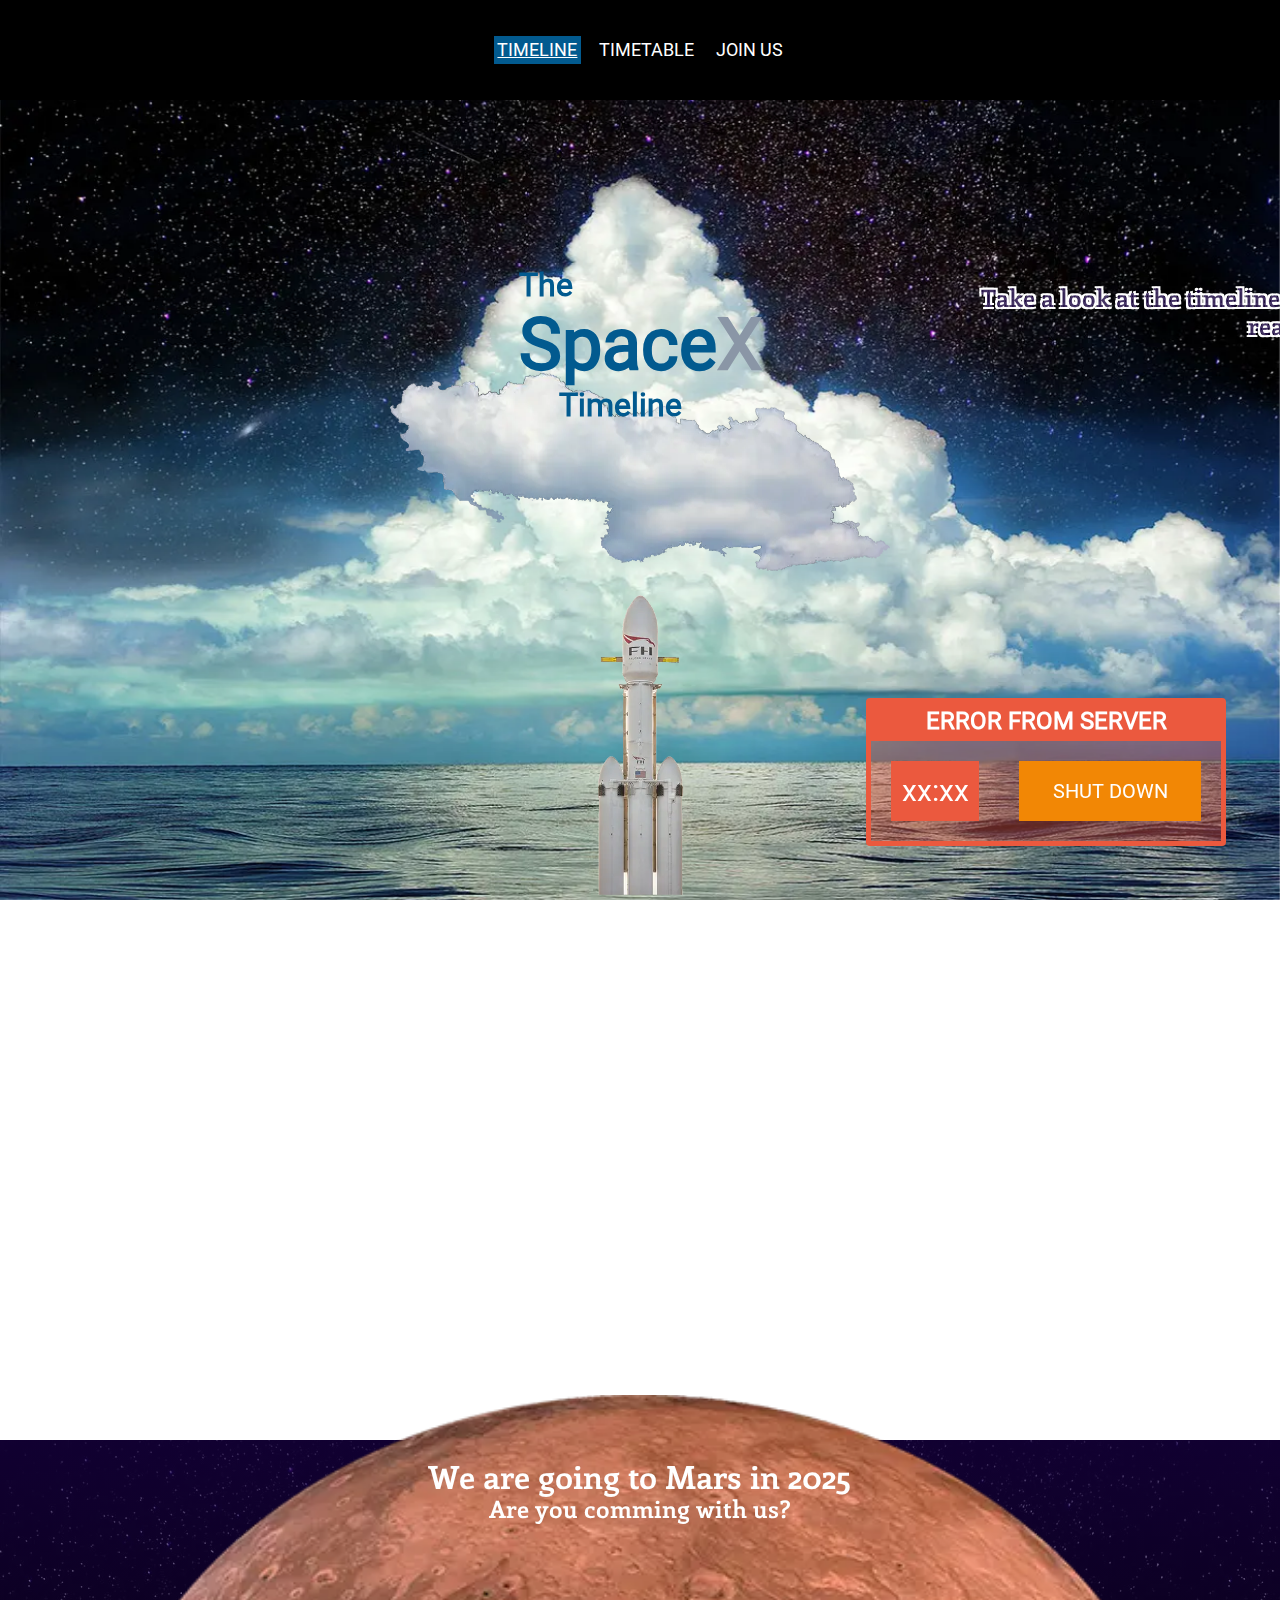
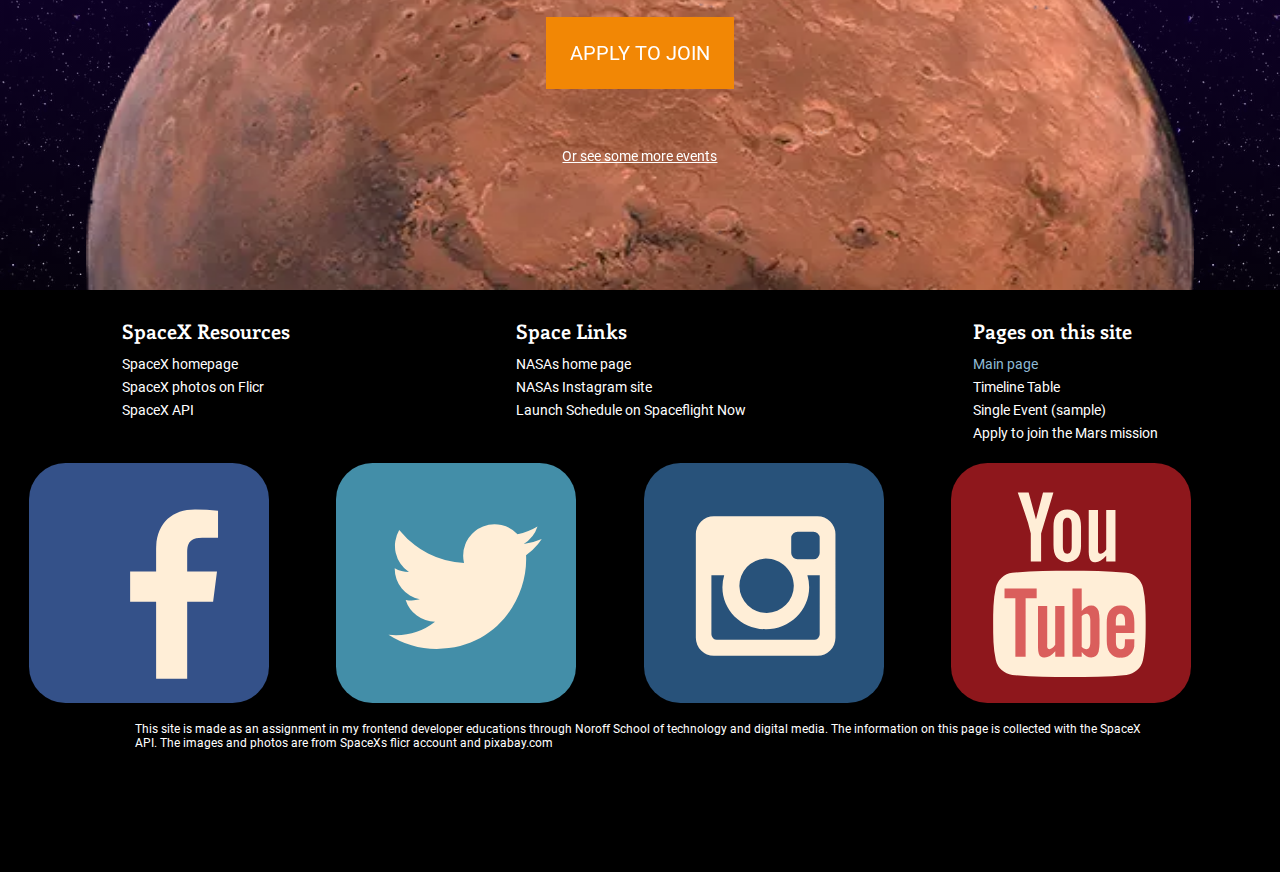
<file: index.html>
<!DOCTYPE html>
<html lang="en">
<head>
  <meta charset="UTF-8">
  <meta name="viewport" content="width=device-width, initial-scale=1.0">
  <meta http-equiv="X-UA-Compatible" content="ie=edge">
  <meta name="Description" content="This is a microsite containing a timeline of important SpaceX events and launches.">
  <meta name="keywords" content="SpaceX, space, rockets, falcon, mars, astronaut, rocket launch, launch">
  <meta name="author" content="Michael Krøyserth-Simsø">
  <meta name="theme-color" content="#000">
  <link rel="stylesheet" href="css/main.css">
  <title>The SpaceX Timeline</title>
</head>
<body>
  <a tabindex="1" class="skip-main" href="#maincontent">Skip to main content</a>
  <p id="viewport">SPAN</p>
  <nav class="b-mobile-menu b-mobile--init"> <!-- Mobile Menu start  -->
    <div class="b-mobile-menu__main-logo">
      <a href="../" class="">
        <h1 class="b-mobile-menu__main-logo--init">
          <span class="b-mobile-menu__main-logo__space">Space</span><span class="b-mobile-menu__main-logo__x">X</span> 
          <span class="b-mobile-menu__main-logo__time"> Timeline</span>
        </h1>
      </a>
    </div>
    <a href="/" class="b-mobile-menu__link b-mobile-menu__link--active b-mobile--init">Timeline</a>
    <a href="timetable" class="b-mobile-menu__link">Timetable</a>
    <a href="join" class="b-mobile-menu__link">Join</a>
  </nav> <!-- Mobile Menu start  -->
  <header class="b-header b-header--intro"> <!-- HEADER start  -->
    <div class="b-header__main-logo b-header__main-logo--intro">
      <a tabindex="2" href="">
        <h1>
          <span class="b-header__main-logo__the">The</span>
          <span class="b-header__main-logo__space">Space<span class="b-header__main-logo__x">X</span></span>
          <span class="b-header__main-logo__time">Timeline</span>
        </h1>
      </a>
    </div>
    <nav class="b-header__main-nav">
      <a tabindex="3" href="" class="b-header__main-nav-item b-header__main-nav-item--active">Timeline</a>
      <a tabindex="4" href="timetable" class="b-header__main-nav-item">Timetable</a>
      <a tabindex="5" href="join" class="b-header__main-nav-item">Join us</a>
    </nav>
  </header> <!-- HEADER end  -->

  <section class="b-takeoff"> <!-- Herosection start  -->
    <img class="b-takeoff__bg" src="img/sky_star-bg.webp" alt="Starlight with clouds in front and the ocean at the bottom.">
    <div class="b-takeoff__rocket-launched b-takeoff__rocket-launched--hidden">
      <img src="img/falconfiresm.webp" alt="A large Falcon Heavy rocket in takeoff.">
    </div>
    <div class="b-takeoff__rocket">
      <img src="img/falcon.webp" alt="A large Falcon Heavy rocket">
    </div>
    <div class="b-takeoff__cluds">
      <img src="img/cloud2.webp" alt="A large cloud">
    </div>
    <div class="b-takeoff__sub">
      <h3>Take a look at the timeline below, or launch off when ready</h3>
    </div>
    <div class="b-takeoff__controll b-takeoff__controll-preparing">
      <div class="b-takeoff__controll-title">
        <h3>Preparing for Launch</h3>
      </div>
      <div class="b-takeoff__controll-timer">
        <div class="b-takeoff__controll-timer__time">
        --:--
        </div>
      </div>
      <div class="b-takeoff__controll-btn">
        <button disabled tabindex="6" id="launch_button" class="btn btn__cta b-takeoff__controll-btn__button b-takeoff__controll-btn__button-disabled">Waiting</button>
      </div>  
    </div>
    
  </section> <!-- Herosection end  -->

  <main id="maincontent" class="o-main-container"> <!-- Main container start  -->
    <div class="progress progress--hidden"></div>
    <section class="b-timeline" id="timeline"> <!-- Timeline start  -->
      <div class="b-timeline__path"></div>
      <div id="timeline-rocket" class="b-timeline__rocket b-timeline__rocket--hidden">
        <img src="img/rocket.webp" alt="A Falcon rocket in space">
      </div>
      <div class="b-timeline__mars">
        <div class="b-timeline__mars__text">
          <h2>We are going to Mars in 2025</h2>
          <h3>Are you comming with us?</h3>
        </div>
        <div class="b-timeline__mars__btn">
          <a tabindex="99" href="join" class="btn btn__cta">Apply to join</a>
        </div>
        <a tabindex="100" href="timetable" class="b-timeline__mars__timetable-link">Or see some more events</a>
        <img src="img/mars_half.webp" alt="The red planet Mars">
      </div>
    </section> <!-- Timeline end  -->

  </main> <!-- Main container end  -->

  <footer class="b-footer"> <!-- Main footer start  -->
    <nav class="b-footer__nav">

      <div class="b-footer__nav__links"> <!-- SpaceX Resources start  -->
        <h3 class="b-footer__nav__links__heading">SpaceX Resources</h3>
        <a href="https://www.spacex.com/" class="b-footer__nav__links__link">SpaceX homepage</a>
        <a href="https://www.flickr.com/photos/spacex" class="b-footer__nav__links__link">SpaceX photos on Flicr</a>
        <a href="https://docs.spacexdata.com/?version=latest#9f1dfdc0-fbe8-4ae5-9209-7f3d649a627c" class="b-footer__nav__links__link">SpaceX API</a>
      </div> <!-- SpaceX Resources end  -->

      <div class="b-footer__nav__links"> <!--  start  -->
        <h3 class="b-footer__nav__links__heading">Space Links</h3>
        <a href="https://www.nasa.gov/" class="b-footer__nav__links__link">NASAs home page</a>
        <a href="https://www.instagram.com/nasa/" class="b-footer__nav__links__link">NASAs Instagram site</a>
        <a href="https://spaceflightnow.com/launch-schedule/" class="b-footer__nav__links__link">Launch Schedule on Spaceflight Now</a>
      </div> <!--  end  -->

      <div class="b-footer__nav__links"> <!-- This page start  -->
        <h3 class="b-footer__nav__links__heading">Pages on this site</h3>
        <a href="" class="b-footer__nav__links__link">Main page</a>
        <a href="timetable" class="b-footer__nav__links__link">Timeline Table</a>
        <a href="single" class="b-footer__nav__links__link">Single Event (sample)</a>
        <a href="join" class="b-footer__nav__links__link">Apply to join the Mars mission</a>
      </div> <!-- This page end  -->
    </nav>
    <div class="b-footer__social-links">
      <a href="/" class="b-footer__social-links__link"><img src="img/svg/face.svg" alt="Facebook image"></a>
      <a href="/" class="b-footer__social-links__link"><img src="img/svg/twitter.svg" alt="Twitter image"></a>
      <a href="/" class="b-footer__social-links__link"><img src="img/svg/insta.svg" alt="Instagram image"></a>
      <a href="/" class="b-footer__social-links__link"><img src="img/svg/yt.svg" alt="YouTube image"></a>
    </div>
    <div class="b-footer__information">
      <p>This site is made as an assignment in my frontend developer educations through <a href="https://www.noroff.no/">Noroff School of technology and digital media</a>. The information on this page is collected with the SpaceX API. The images and photos are from SpaceXs flicr account and <a href="https://pixabay.com/no/">pixabay.com</a></p>  
    </div>
  </footer> <!-- Main footer end  -->

  
  <script src="js/main.js"></script>
</body>
</html>
</file>
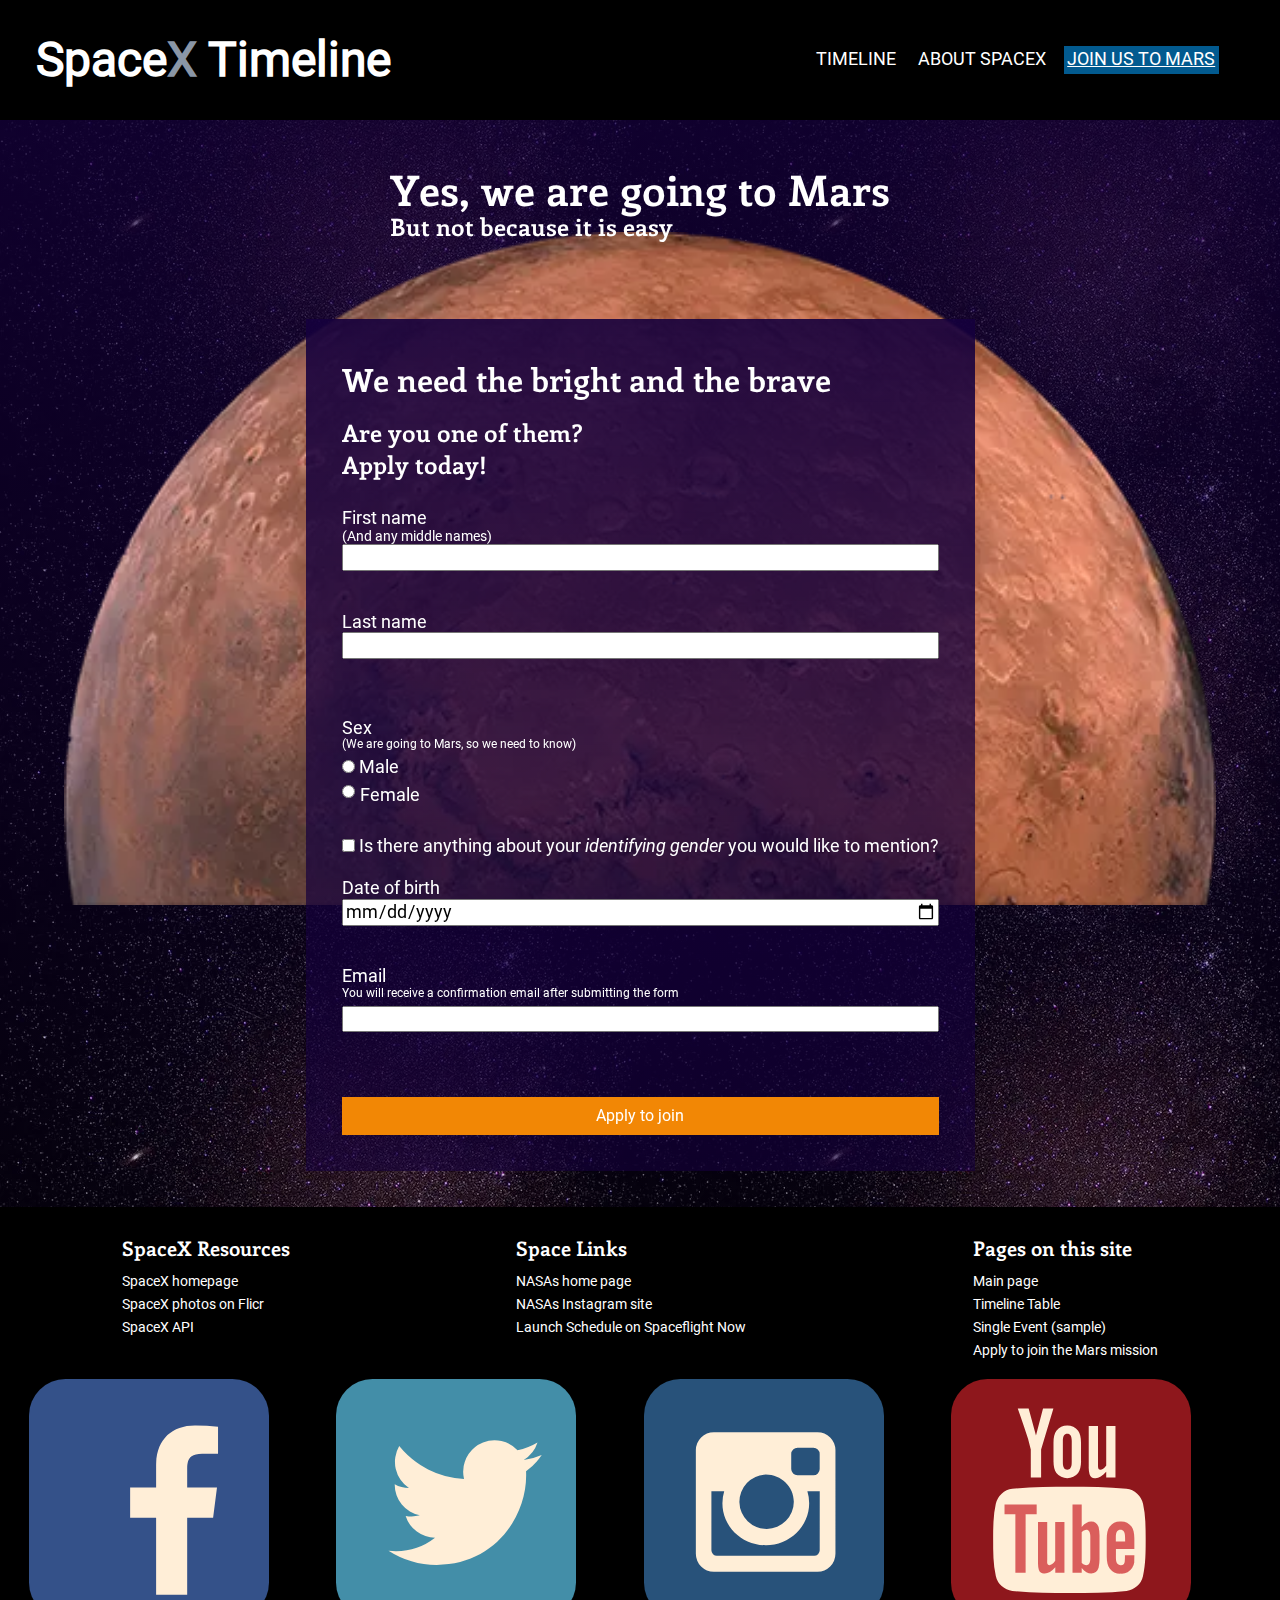
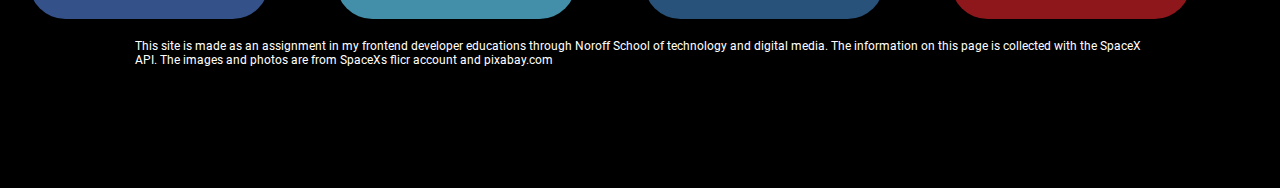
<file: join/index.html>
<!DOCTYPE html>
<html lang="en">
<head>
  <meta charset="UTF-8">
  <meta name="viewport" content="width=device-width, initial-scale=1.0">
  <meta http-equiv="X-UA-Compatible" content="ie=edge">
  <meta name="Description" content="Would you consider going to Mars with us?. This is a microsite containing a timeline of important SpaceX events and launches.">
  <meta name="keywords" content="SpaceX, space, rockets, falcon, mars, astronaut, rocket launch, launch, space travel">
  <meta name="author" content="Michael Krøyserth-Simsø">
  <meta name="theme-color" content="#000">
  <link rel="stylesheet" href="../css/main.css">
  <title>Join the Mars mission - The SpaceX Timeline</title>
</head>
<body>
  <a tabindex="1" class="skip-main" href="#maincontent">Skip to main content</a>
  <nav class="b-mobile-menu b-mobile--init"> <!-- Mobile Menu start  -->
    <div class="b-mobile-menu__main-logo">
      <a href="../" class="">
        <h1 class="">
          <span class="b-mobile-menu__main-logo__space">Space</span><span class="b-mobile-menu__main-logo__x">X</span> 
          <span class="b-mobile-menu__main-logo__time"> Timeline</span>
        </h1>
      </a>
    </div>
    <a href="../" class="b-mobile-menu__link">Timeline</a>
    <a href="../timetable" class="b-mobile-menu__link">Timetable</a>
    <a href="../join" class="b-mobile-menu__link b-mobile-menu__link--active">Join</a>
  </nav>
  <header class="b-header"> <!-- HEADER start  -->
    <div class="b-header__main-logo">
      <a href="../">
        <h1>
          <span class="b-header__main-logo__the">The</span>
          <span class="b-header__main-logo__space">Space<span class="b-header__main-logo__x">X</span></span>
          <span class="b-header__main-logo__time">Timeline</span>
        </h1>
      </a>
    </div>
    <nav class="b-header__main-nav">
      <a href="../" class="b-header__main-nav-item">Timeline</a>
      <a href="../about" class="b-header__main-nav-item">About SpaceX</a>
      <a href="../join" class="b-header__main-nav-item b-header__main-nav-item--active">Join us to Mars</a>
    </nav>
  </header> <!-- HEADER end  -->

  <main class="o-join-container">
    <section class="b-join">
      <header class="b-join__header">
        <h2 class="b-join__heading">Yes, we are going to Mars</h2>
        <h3 class="b-join__subheading">But not because it is easy</h3>
      </header>
    
      <form action="success.html" class="b-join__form">
        <h2>We need the bright and the brave</h2>
        <h3>Are you one of them?</h3>
        <h3>Apply today!</h3>

        <div class="b-join__form__form-group">
          <label id="join-first_name-label" for="join-first_name">First name <span>(And any middle names)</span></label>
          <input class="b-join__form__form-group__input" type="text" name="join-first_name" id="join-first_name" required pattern=".{1,}">
          <span id="join-first_name-message" class="b-join__form__error-message">&#9888; We need your first name.</span>
        </div>

        <div class="b-join__form__form-group">
          <label for="join-last_name">Last name</label>
          <input class="b-join__form__form-group__input" type="text" name="last_name" id="join-last_name" required pattern=".{1,}">
          <span id="join-last_name-message" class="b-join__form__error-message">&#9888; We need your last name.</span>        
        </div>

        <div class="b-join__form__form-group b-join__form__form-group__sex">
          <p>Sex</p>
          <small>(We are going to Mars, so we need to know)</small>
          <div class="b-join__form__form-group__input">
            <div>
              <input type="radio" name="join-sex" id="join-sex-male" value="male" required>
              <label for="join-sex-male">Male</label>
            </div>
            <div class="b-join__join-sex-female">
              <input class="b-join__form__form-group__input" type="radio" name="join-sex" id="join-sex-female" value="female">
              <span id="join-sex-message" class="b-join__form__error-message">&#9888; We need to know your sex.</span>
              <label for="join-sex-female">Female</label>
            </div>
          </div>
          <div class="b-join__identifying-gender__container">
            <input type="checkbox" name="join-gender" id="join-gender">
            <label for="join-gender">Is there anything about your <em>identifying gender</em> you would like to mention?</label>
            <div class="b-join__identifying-gender b-join__identifying-gender__hidden">
              <p>You are not required to inform about this</p>
              <label for="join-identifying-gender">What is your gender?</label>
              <input type="text" id="join-identifying-gender" name="join-identifying-gender">
            </div>
          </div>
        </div>
       
        <div class="b-join__form__form-group">
          <label for="join-dob">Date of birth</label>
          <input class="b-join__form__form-group__input" type="date" name="join-dob" id="join-dob" required>
          <span id="join-dob-message" class="b-join__form__error-message">&#9888; We need your age.</span>
        </div>

        <div class="b-join__form__form-group b-join__form__form-group__email">
          <label for="join-email">Email</label>
          <small>You will receive a confirmation email after submitting the form</small>
          <input class="b-join__form__form-group__input" type="email" name="join-email" id="join-email" required pattern=".{1,}">
          <span id="join-email-message" class="b-join__form__error-message">&#9888; We need your email address in order to contact you.</span>
        </div>

        <input class="b-join__form__submit btn btn__cta" type="submit" value="Apply to join">

      </form>
      <figure class="b-join__mars-bcg">
        <img src="../img/mars_half.webp" alt="The red planet Mars">
      </figure>
    </section>
  </main>

  <footer class="b-footer"> <!-- Main footer start  -->
    <nav class="b-footer__nav">

      <div class="b-footer__nav__links"> <!-- SpaceX Resources start  -->
        <h3 class="b-footer__nav__links__heading">SpaceX Resources</h3>
        <a href="https://www.spacex.com/" class="b-footer__nav__links__link">SpaceX homepage</a>
        <a href="https://www.flickr.com/photos/spacex" class="b-footer__nav__links__link">SpaceX photos on Flicr</a>
        <a href="https://docs.spacexdata.com/?version=latest#9f1dfdc0-fbe8-4ae5-9209-7f3d649a627c" class="b-footer__nav__links__link">SpaceX API</a>
      </div> <!-- SpaceX Resources end  -->

      <div class="b-footer__nav__links"> <!--  start  -->
        <h3 class="b-footer__nav__links__heading">Space Links</h3>
        <a href="https://www.nasa.gov/" class="b-footer__nav__links__link">NASAs home page</a>
        <a href="https://www.instagram.com/nasa/" class="b-footer__nav__links__link">NASAs Instagram site</a>
        <a href="https://spaceflightnow.com/launch-schedule/" class="b-footer__nav__links__link">Launch Schedule on Spaceflight Now</a>
      </div> <!--  end  -->

      <div class="b-footer__nav__links"> <!-- This page start  -->
        <h3 class="b-footer__nav__links__heading">Pages on this site</h3>
        <a href="../" class="b-footer__nav__links__link">Main page</a>
        <a href="../timetable" class="b-footer__nav__links__link">Timeline Table</a>
        <a href="../single/?type=history&id=1" class="b-footer__nav__links__link">Single Event (sample)</a>
        <a href="../join" class="b-footer__nav__links__link">Apply to join the Mars mission</a>
      </div> <!-- This page end  -->
    </nav>
    <div class="b-footer__social-links">
      <a href="/" class="b-footer__social-links__link"><img src="../img/svg/face.svg" alt="Facebook image"></a>
      <a href="/" class="b-footer__social-links__link"><img src="../img/svg/twitter.svg" alt="Twitter image"></a>
      <a href="/" class="b-footer__social-links__link"><img src="../img/svg/insta.svg" alt="Instagram image"></a>
      <a href="/" class="b-footer__social-links__link"><img src="../img/svg/yt.svg" alt="YouTube image"></a>
    </div>
    <div class="b-footer__information">
      <p>This site is made as an assignment in my frontend developer educations through <a href="https://www.noroff.no/">Noroff School of technology and digital media</a>. The information on this page is collected with the SpaceX API. The images and photos are from SpaceXs flicr account and <a href="https://pixabay.com/no/">pixabay.com</a></p>  
    </div>
  </footer> <!-- Main footer end  -->
  <script src="../js/join.js"></script>
</body>
</html>
</file>
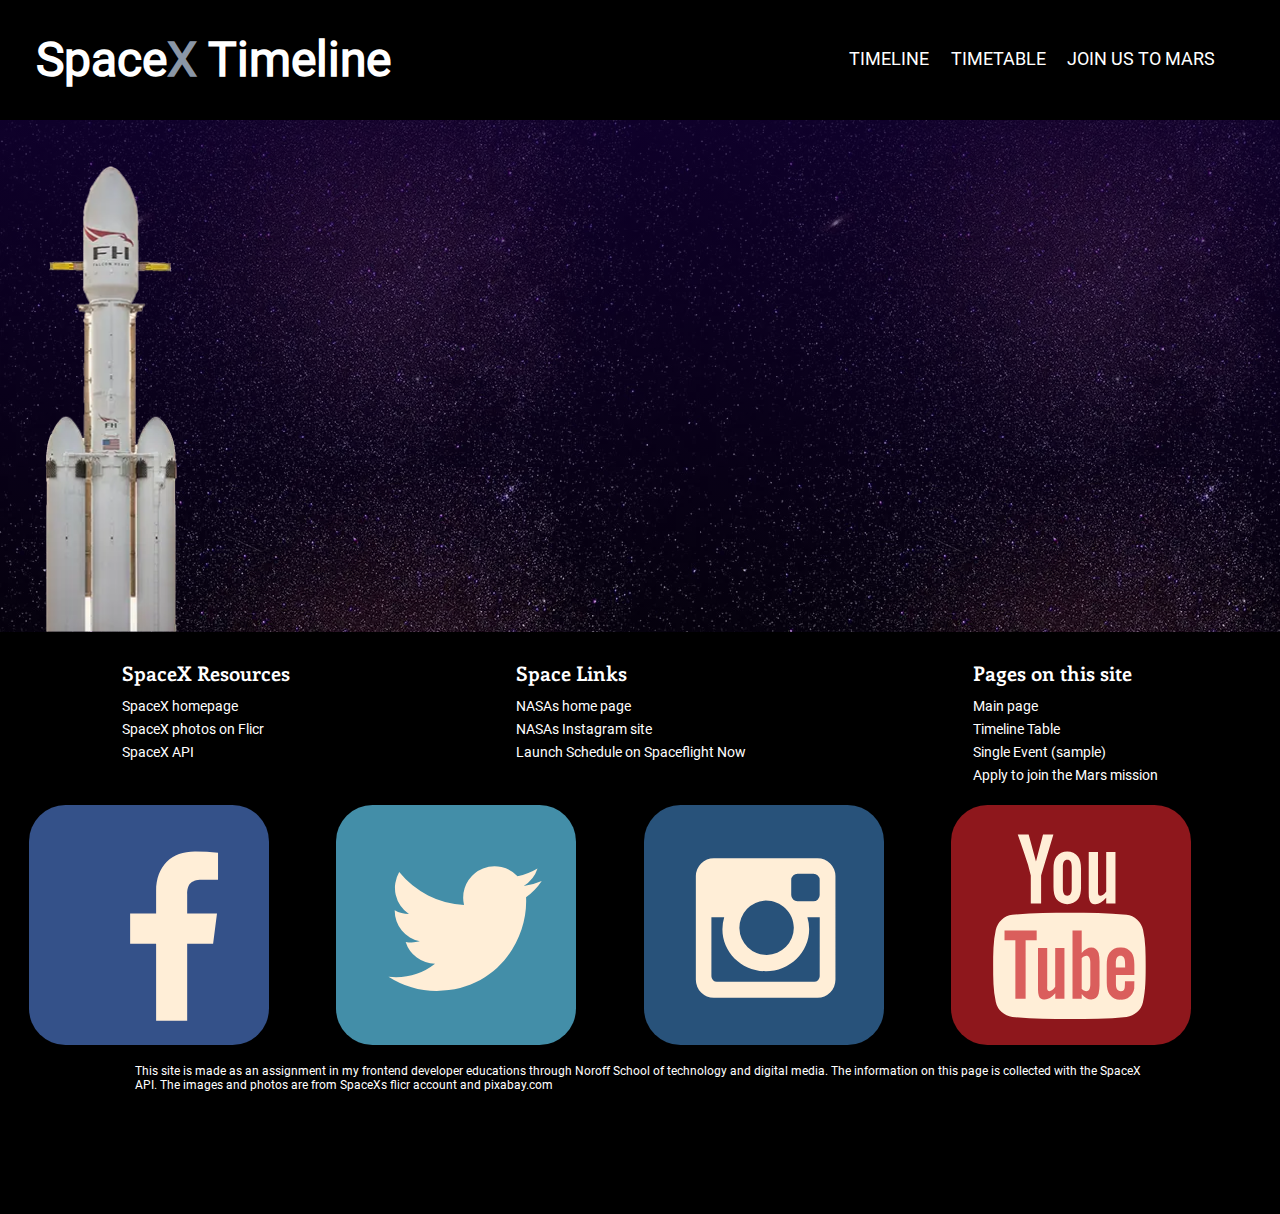
<file: single/index.html>
<!DOCTYPE html>
<html lang="en">
<head>
  <meta charset="UTF-8">
  <meta name="viewport" content="width=device-width, initial-scale=1.0">
  <meta http-equiv="X-UA-Compatible" content="ie=edge">
  <meta name="Description" content="This is a microsite containing a timeline of important SpaceX events and launches. This is the page for a single event.">
  <meta name="keywords" content="SpaceX, space, rockets, falcon, mars, astronaut, rocket launch, launch">
  <meta name="author" content="Michael Krøyserth-Simsø">
  <meta name="theme-color" content="#000">
  <link rel="stylesheet" href="../css/main.css">
  <title>An Event - The SpaceX Timeline</title>
</head>
<body>
  <a tabindex="1" class="skip-main" href="#maincontent">Skip to main content</a>
  <nav class="b-mobile-menu b-mobile--init"> <!-- Mobile Menu start  -->
    <div class="b-mobile-menu__main-logo">
      <a href="../" class="">
        <h1 class="">
          <span class="b-mobile-menu__main-logo__space">Space</span><span class="b-mobile-menu__main-logo__x">X</span> 
          <span class="b-mobile-menu__main-logo__time"> Timeline</span>
        </h1>
      </a>
    </div>
    <a href="../" class="b-mobile-menu__link">Timeline</a>
    <a href="../timetable" class="b-mobile-menu__link">Timetable</a>
    <a href="../join" class="b-mobile-menu__link">Join</a>
  </nav>
  <header class="b-header"> <!-- HEADER start  -->
    <div class="b-header__main-logo">
      <a href="../">
        <h1>
          <span class="b-header__main-logo__the">The</span>
          <span class="b-header__main-logo__space">Space<span class="b-header__main-logo__x">X</span></span>
          <span class="b-header__main-logo__time">Timeline</span>
        </h1>
      </a>
    </div>
    <nav class="b-header__main-nav">
      <a href="../" class="b-header__main-nav-item">Timeline</a>
      <a href="../timetable" class="b-header__main-nav-item">Timetable</a>
      <a href="../join" class="b-header__main-nav-item">Join us to Mars</a>
    </nav>
  </header> <!-- HEADER end  -->

  <main class="o-single-container" id="maincontent">
    <article class="b-single">
      <figure class="b-single__rocket-img">
          <img src="../img/falcon-500.webp" alt="A large Falcon Heavy rocket">
      </figure>
    </article>
  </main>

  <footer class="b-footer"> <!-- Main footer start  -->
    <nav class="b-footer__nav">

      <div class="b-footer__nav__links"> <!-- SpaceX Resources start  -->
        <h3 class="b-footer__nav__links__heading">SpaceX Resources</h3>
        <a href="https://www.spacex.com/" class="b-footer__nav__links__link">SpaceX homepage</a>
        <a href="https://www.flickr.com/photos/spacex" class="b-footer__nav__links__link">SpaceX photos on Flicr</a>
        <a href="https://docs.spacexdata.com/?version=latest#9f1dfdc0-fbe8-4ae5-9209-7f3d649a627c" class="b-footer__nav__links__link">SpaceX API</a>
      </div> <!-- SpaceX Resources end  -->

      <div class="b-footer__nav__links"> <!--  start  -->
        <h3 class="b-footer__nav__links__heading">Space Links</h3>
        <a href="https://www.nasa.gov/" class="b-footer__nav__links__link">NASAs home page</a>
        <a href="https://www.instagram.com/nasa/" class="b-footer__nav__links__link">NASAs Instagram site</a>
        <a href="https://spaceflightnow.com/launch-schedule/" class="b-footer__nav__links__link">Launch Schedule on Spaceflight Now</a>
      </div> <!--  end  -->

      <div class="b-footer__nav__links"> <!-- This page start  -->
        <h3 class="b-footer__nav__links__heading">Pages on this site</h3>
        <a href="../" class="b-footer__nav__links__link">Main page</a>
        <a href="../timetable" class="b-footer__nav__links__link">Timeline Table</a>
        <a href="../single/?type=history&id=1" class="b-footer__nav__links__link">Single Event (sample)</a>
        <a href="../join" class="b-footer__nav__links__link">Apply to join the Mars mission</a>
      </div> <!-- This page end  -->
    </nav>
    <div class="b-footer__social-links">
      <a href="/" class="b-footer__social-links__link"><img src="../img/svg/face.svg" alt="Facebook image"></a>
      <a href="/" class="b-footer__social-links__link"><img src="../img/svg/twitter.svg" alt="Twitter image"></a>
      <a href="/" class="b-footer__social-links__link"><img src="../img/svg/insta.svg" alt="Instagram image"></a>
      <a href="/" class="b-footer__social-links__link"><img src="../img/svg/yt.svg" alt="YouTube image"></a>
    </div>
    <div class="b-footer__information">
      <p>This site is made as an assignment in my frontend developer educations through <a href="https://www.noroff.no/">Noroff School of technology and digital media</a>. The information on this page is collected with the SpaceX API. The images and photos are from SpaceXs flicr account and <a href="https://pixabay.com/no/">pixabay.com</a></p>  
    </div>
  </footer> <!-- Main footer end  -->
  <script src="../js/single.js"></script>
</body>
</html>
</file>
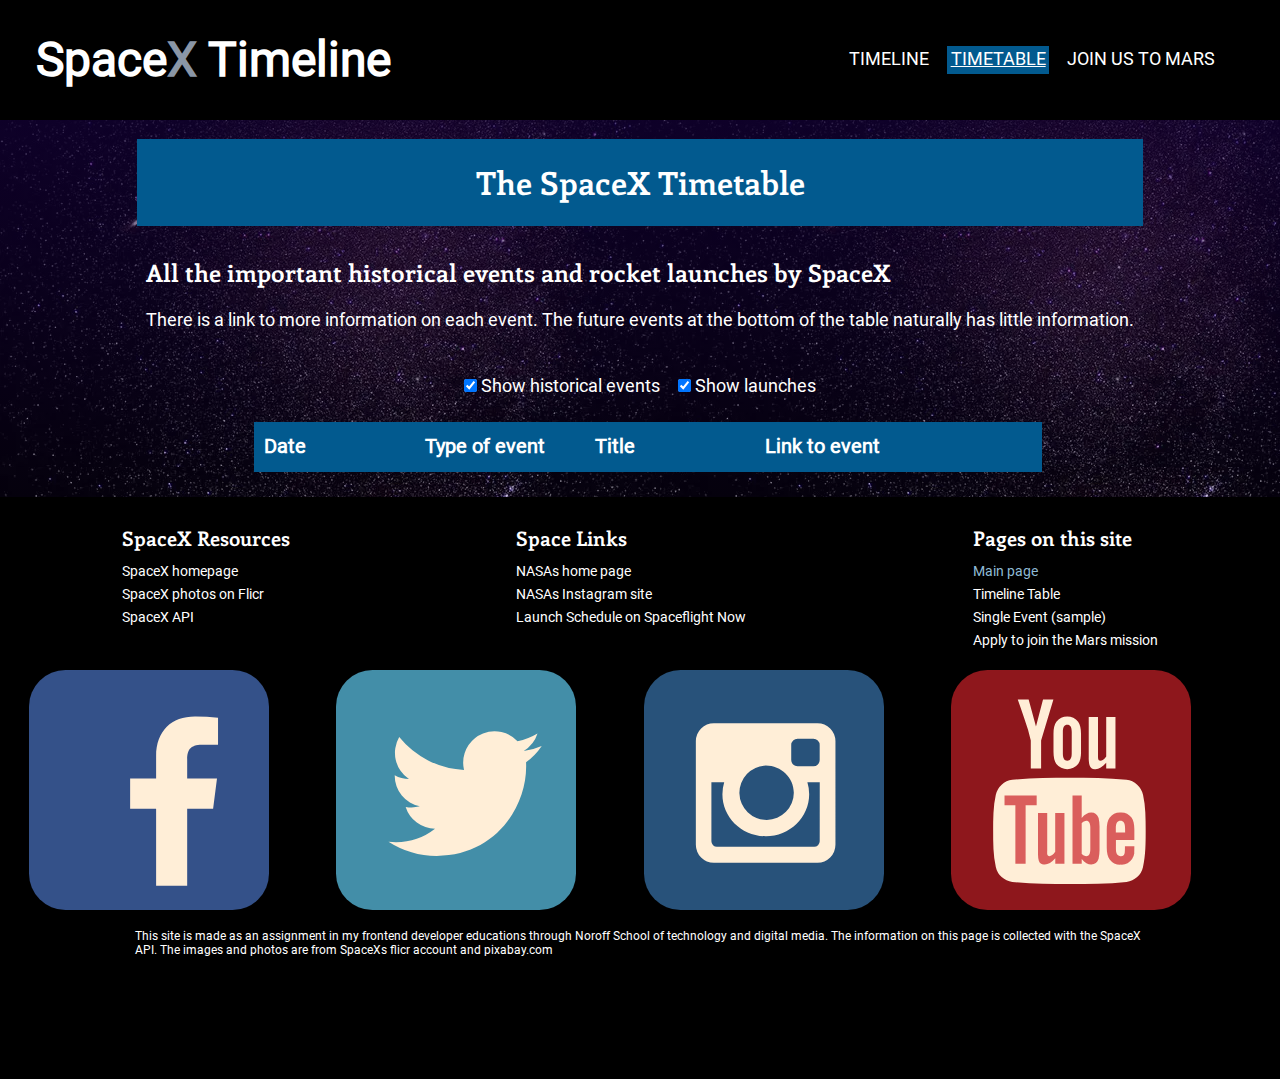
<file: timetable/index.html>
<!DOCTYPE html>
<html lang="en">
<head>
  <meta charset="UTF-8">
  <meta name="viewport" content="width=device-width, initial-scale=1.0">
  <meta http-equiv="X-UA-Compatible" content="ie=edge">
  <meta name="Description" content="Would you consider going to Mars with us?. This is a microsite containing a timeline of important SpaceX events and launches.">
  <meta name="keywords" content="SpaceX, space, rockets, falcon, mars, astronaut, rocket launch, launch, space travel">
  <meta name="author" content="Michael Krøyserth-Simsø">
  <link rel="stylesheet" href="../css/main.css">
  <title>Timeline Table - The SpaceX Timeline</title>
</head>
<body>
  <a tabindex="1" class="skip-main" href="#maincontent">Skip to main content</a>
  <nav class="b-mobile-menu b-mobile--init"> <!-- Mobile Menu start  -->
    <div class="b-mobile-menu__main-logo">
      <a href="../" class="">
        <h1 class="">
          <span class="b-mobile-menu__main-logo__space">Space</span><span class="b-mobile-menu__main-logo__x">X</span> 
          <span class="b-mobile-menu__main-logo__time"> Timeline</span>
        </h1>
      </a>
    </div>
    <a href="../" class="b-mobile-menu__link">Timeline</a>
    <a href="../timetable" class="b-mobile-menu__link b-mobile-menu__link--active">Timetable</a>
    <a href="../join" class="b-mobile-menu__link">Join</a>
  </nav>
  <header class="b-header"> <!-- HEADER start  -->
    <div class="b-header__main-logo">
      <a href="../">
        <h1>
          <span class="b-header__main-logo__the">The</span>
          <span class="b-header__main-logo__space">Space<span class="b-header__main-logo__x">X</span></span>
          <span class="b-header__main-logo__time">Timeline</span>
        </h1>
      </a>
    </div>
    <nav class="b-header__main-nav">
      <a href="../" class="b-header__main-nav-item">Timeline</a>
      <a href="../timetable" class="b-header__main-nav-item b-header__main-nav-item--active">Timetable</a>
      <a href="../join" class="b-header__main-nav-item">Join us to Mars</a>
    </nav>
  </header> <!-- HEADER end  -->

  <main class="o-timetable-container" id="maincontent">
    <article class="b-timetable">
      <header class="b-timetable__header">
        <h2 class="b-timetable__heading">The SpaceX Timetable</h2>
      </header>
      <section class="b-timetable__intro">
        <h3 class="b-timetable__intro__heading">All the important historical events and rocket launches by SpaceX</h3>
        <p class="b-timetable__intro__text">There is a link to more information on each event. The future events at the bottom of the table naturally has little information.</p>
      </section>        
      <div class="b-timetable__table-controll">
        <div class="b-timetable__table-controll__group">
          <input type="checkbox" name="show_history" id="show_history" checked>
          <label for="show_history">Show historical events</label>
        </div>
        <div class="b-timetable__table-controll__group">
          <input type="checkbox" name="show_launches" id="show_launches" checked>
          <label for="show_launches">Show launches</label>
        </div>
      </div>
      <div class="b-timetable__table-container">
      <table class="b-timetable__timetable">
        <thead class="b-timetable__timetable__head">
          <tr>
            <th>Date</th>
            <th>Type of event</th>
            <th>Title</th>
            <th>Link to event</th>
          </tr>
        </thead>
        <tbody class="b-timetable__timetable__body">
        </tbody>
      </table>
      </div>
    </article>
  </main>

  <footer class="b-footer"> <!-- Main footer start  -->
    <nav class="b-footer__nav">

      <div class="b-footer__nav__links"> <!-- SpaceX Resources start  -->
        <h3 class="b-footer__nav__links__heading">SpaceX Resources</h3>
        <a href="https://www.spacex.com/" class="b-footer__nav__links__link">SpaceX homepage</a>
        <a href="https://www.flickr.com/photos/spacex" class="b-footer__nav__links__link">SpaceX photos on Flicr</a>
        <a href="https://docs.spacexdata.com/?version=latest#9f1dfdc0-fbe8-4ae5-9209-7f3d649a627c" class="b-footer__nav__links__link">SpaceX API</a>
      </div> <!-- SpaceX Resources end  -->

      <div class="b-footer__nav__links"> <!--  start  -->
        <h3 class="b-footer__nav__links__heading">Space Links</h3>
        <a href="https://www.nasa.gov/" class="b-footer__nav__links__link">NASAs home page</a>
        <a href="https://www.instagram.com/nasa/" class="b-footer__nav__links__link">NASAs Instagram site</a>
        <a href="https://spaceflightnow.com/launch-schedule/" class="b-footer__nav__links__link">Launch Schedule on Spaceflight Now</a>
      </div> <!--  end  -->

      <div class="b-footer__nav__links"> <!-- This page start  -->
        <h3 class="b-footer__nav__links__heading">Pages on this site</h3>
        <a href="" class="b-footer__nav__links__link">Main page</a>
        <a href="../timetable" class="b-footer__nav__links__link">Timeline Table</a>
        <a href="../single?type=history&id=1" class="b-footer__nav__links__link">Single Event (sample)</a>
        <a href="../join" class="b-footer__nav__links__link">Apply to join the Mars mission</a>
      </div> <!-- This page end  -->
    </nav>
    <div class="b-footer__social-links">
      <a href="/" class="b-footer__social-links__link"><img src="../img/svg/face.svg" alt="Facebook image"></a>
      <a href="/" class="b-footer__social-links__link"><img src="../img/svg/twitter.svg" alt="Twitter image"></a>
      <a href="/" class="b-footer__social-links__link"><img src="../img/svg/insta.svg" alt="Instagram image"></a>
      <a href="/" class="b-footer__social-links__link"><img src="../img/svg/yt.svg" alt="YouTube image"></a>
    </div>
    <div class="b-footer__information">
      <p>This site is made as an assignment in my frontend developer educations through <a href="https://www.noroff.no/">Noroff School of technology and digital media</a>. The information on this page is collected with the SpaceX API. The images and photos are from SpaceXs flicr account and <a href="https://pixabay.com/no/">pixabay.com</a></p>  
    </div>
  </footer> <!-- Main footer end  -->
  <script src="../js/timetable.js"></script>
</body>
</html>
</file>
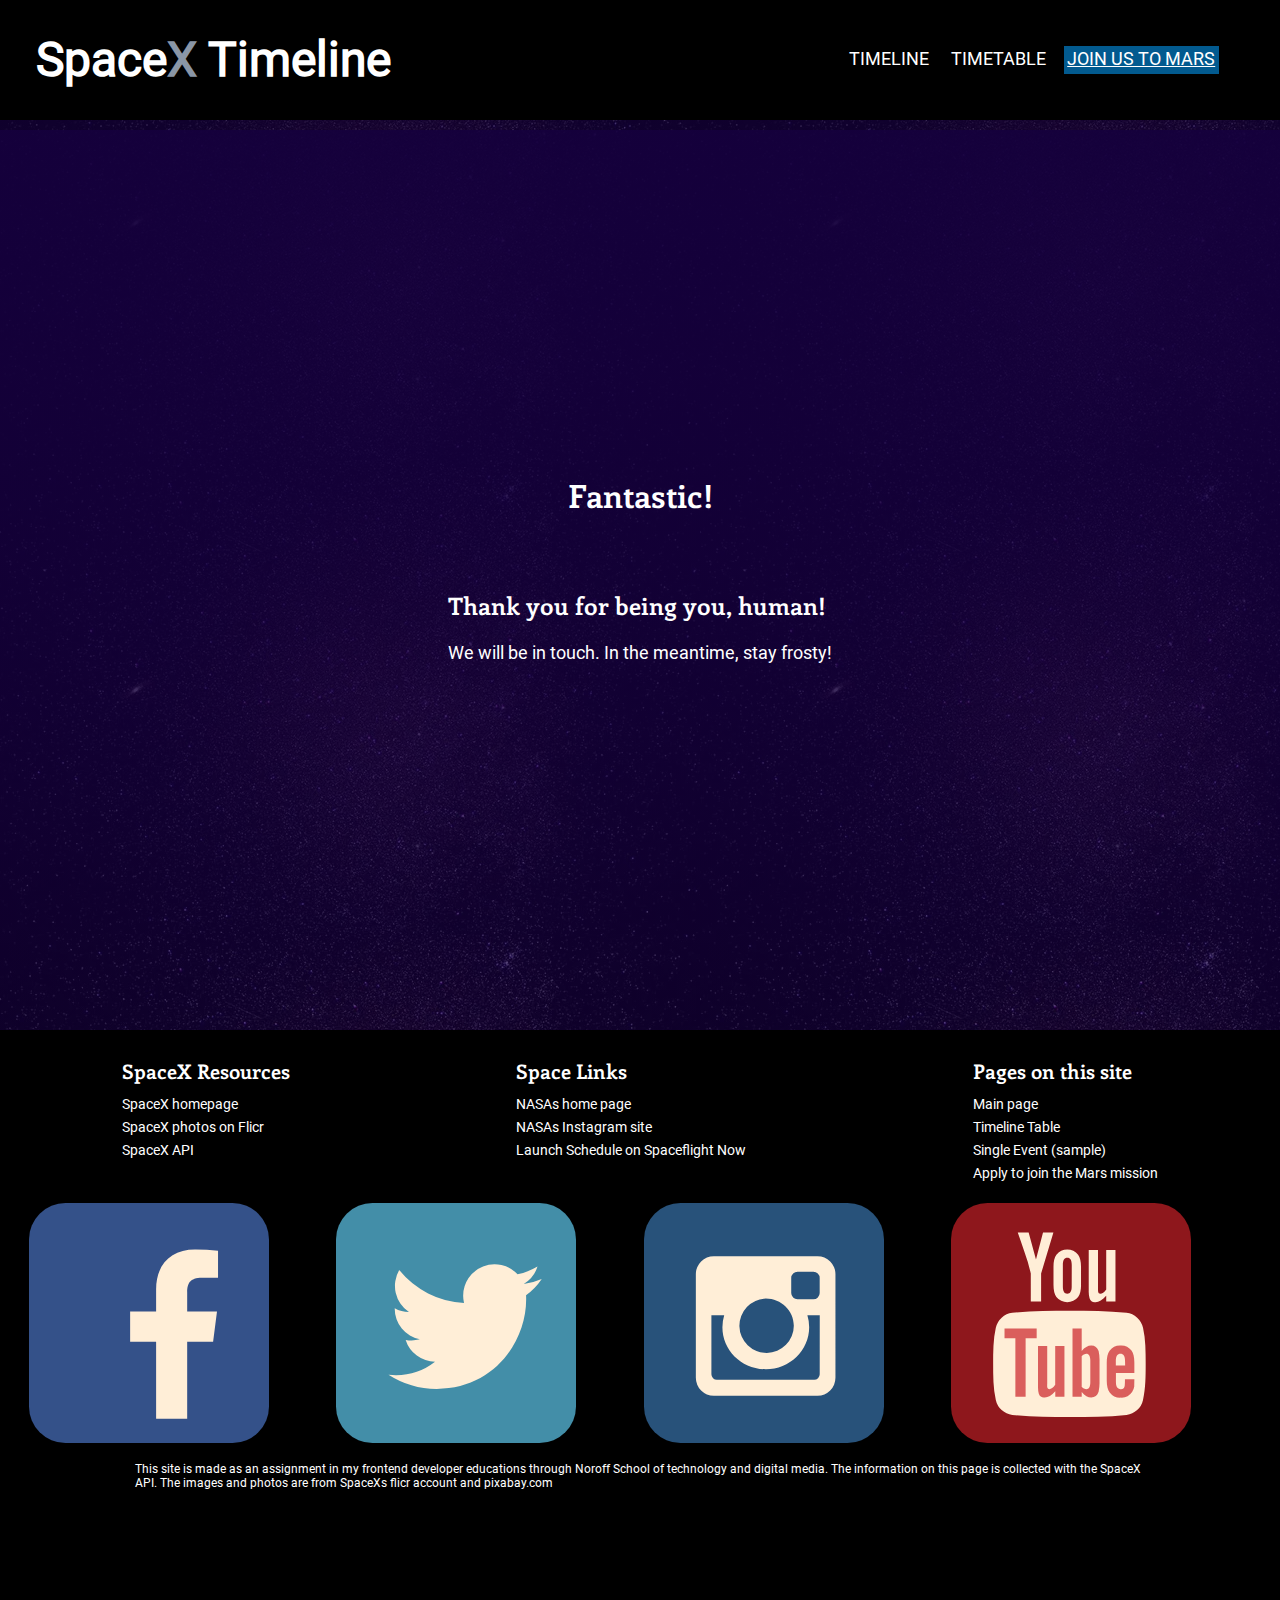
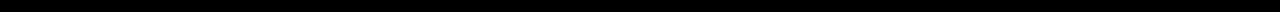
<file: join/success.html>
<!DOCTYPE html>
<html lang="en">
<head>
  <meta charset="UTF-8">
  <meta name="viewport" content="width=device-width, initial-scale=1.0">
  <meta http-equiv="X-UA-Compatible" content="ie=edge">
  <meta name="Description" content="This is a microsite containing a timeline of important SpaceX events and launches.">
  <meta name="keywords" content="SpaceX, space, rockets, falcon, mars, astronaut, rocket launch, launch, space travel">
  <meta name="author" content="Michael Krøyserth-Simsø">
  <link rel="stylesheet" href="../css/main.css">
  <title>Perfext! You are about to join the Mars mission - The SpaceX Timeline</title>
</head>
<body>
  <a tabindex="1" class="skip-main" href="#maincontent">Skip to main content</a>
  <nav class="b-mobile-menu b-mobile--init"> <!-- Mobile Menu start  -->
    <div class="b-mobile-menu__main-logo">
      <a href="../" class="">
        <h1 class="">
          <span class="b-mobile-menu__main-logo__space">Space</span><span class="b-mobile-menu__main-logo__x">X</span> 
          <span class="b-mobile-menu__main-logo__time"> Timeline</span>
        </h1>
      </a>
    </div>
    <a href="../" class="b-mobile-menu__link">Timeline</a>
    <a href="../timetable" class="b-mobile-menu__link">Timetable</a>
    <a href="../join" class="b-mobile-menu__link b-mobile-menu__link--active">Join</a>
  </nav>
  <header class="b-header"> <!-- HEADER start  -->
    <div class="b-header__main-logo">
      <a href="../">
        <h1>
          <span class="b-header__main-logo__the">The</span>
          <span class="b-header__main-logo__space">Space<span class="b-header__main-logo__x">X</span></span>
          <span class="b-header__main-logo__time">Timeline</span>
        </h1>
      </a>
    </div>
    <nav class="b-header__main-nav">
      <a href="../" class="b-header__main-nav-item">Timeline</a>
      <a href="../timetable" class="b-header__main-nav-item">Timetable</a>
      <a href="../join" class="b-header__main-nav-item b-header__main-nav-item--active">Join us to Mars</a>
    </nav>
  </header> <!-- HEADER end  -->

  <main class="o-join-success-container">
    <article class="b-join-success">
      <h2>Fantastic!</h2>
      <section class="b-join-success__message">
        <h3>Thank you for being you, <span class="b-join-success__message__name"></span>!</h3>
        <p>We will be in touch. In the meantime, stay frosty!</p>
      </section>
    </article>
  </main>

  <footer class="b-footer"> <!-- Main footer start  -->
    <nav class="b-footer__nav">

      <div class="b-footer__nav__links"> <!-- SpaceX Resources start  -->
        <h3 class="b-footer__nav__links__heading">SpaceX Resources</h3>
        <a href="https://www.spacex.com/" class="b-footer__nav__links__link">SpaceX homepage</a>
        <a href="https://www.flickr.com/photos/spacex" class="b-footer__nav__links__link">SpaceX photos on Flicr</a>
        <a href="https://docs.spacexdata.com/?version=latest#9f1dfdc0-fbe8-4ae5-9209-7f3d649a627c" class="b-footer__nav__links__link">SpaceX API</a>
      </div> <!-- SpaceX Resources end  -->

      <div class="b-footer__nav__links"> <!--  start  -->
        <h3 class="b-footer__nav__links__heading">Space Links</h3>
        <a href="https://www.nasa.gov/" class="b-footer__nav__links__link">NASAs home page</a>
        <a href="https://www.instagram.com/nasa/" class="b-footer__nav__links__link">NASAs Instagram site</a>
        <a href="https://spaceflightnow.com/launch-schedule/" class="b-footer__nav__links__link">Launch Schedule on Spaceflight Now</a>
      </div> <!--  end  -->

      <div class="b-footer__nav__links"> <!-- This page start  -->
        <h3 class="b-footer__nav__links__heading">Pages on this site</h3>
        <a href="../" class="b-footer__nav__links__link">Main page</a>
        <a href="../timetable" class="b-footer__nav__links__link">Timeline Table</a>
        <a href="../single/?type=history&id=1" class="b-footer__nav__links__link">Single Event (sample)</a>
        <a href="../join" class="b-footer__nav__links__link">Apply to join the Mars mission</a>
      </div> <!-- This page end  -->
    </nav>
    <div class="b-footer__social-links">
      <a href="/" class="b-footer__social-links__link"><img src="../img/svg/face.svg" alt="Facebook image"></a>
      <a href="/" class="b-footer__social-links__link"><img src="../img/svg/twitter.svg" alt="Twitter image"></a>
      <a href="/" class="b-footer__social-links__link"><img src="../img/svg/insta.svg" alt="Instagram image"></a>
      <a href="/" class="b-footer__social-links__link"><img src="../img/svg/yt.svg" alt="YouTube image"></a>
    </div>
    <div class="b-footer__information">
      <p>This site is made as an assignment in my frontend developer educations through <a href="https://www.noroff.no/">Noroff School of technology and digital media</a>. The information on this page is collected with the SpaceX API. The images and photos are from SpaceXs flicr account and <a href="https://pixabay.com/no/">pixabay.com</a></p>  
    </div>
  </footer> <!-- Main footer end  -->
  <script src="../js/join-success.js"></script>
</body>
</html>
</file>
<file: css/main.css>
/**
 * CONTENTS
 *
 * SETTINGS
 * Global...............Globally-available variables and config.
 *
 * GENERIC
 * Normalize.css........A level playing field.
 * Box-sizing...........Better default `box-sizing`.
 *
 * BASE
 * Elements.............Base HTML tags.
 * Typography...........Font-face and rules.
 * Headings.............H1-H6 styles.
 *
 * OBJECTS
 * Containers...........Wrapping and constraining elements.
 * Buttons..............Styling for site wide buttons.
 * Skip content.........Skip content navigation
 *
 * COMPONENTS
 * Header...............The sitewide header and navigation.
 * Mobile Menu..........The mobile navigation bar.
 * Footer...............The sitewide footer.
 * Takeof-section.......Hero section of the landing page.
 * Timeline-section.....The timeline on the main page.
 * Timetable-section....The table with all the events.
 * Single event-section....The page for single events.
 * Join form-section.......The form of the page.
 * Join form-success-section...The success message after submit.
 *
 */
/*------------------------------------*\
    #VARIABLES
\*------------------------------------*/
/*------------------------------------*\
    #GLOBAL SETTINGS
\*------------------------------------*/
/*------------------------------------*\
    #NORMALIZE
    normalize.css v8.0.1 | MIT License | github.com/necolas/normalize.css
\*------------------------------------*/
/* Document
   ========================================================================== */
/**
 * 1. Correct the line height in all browsers.
 * 2. Prevent adjustments of font size after orientation changes in iOS.
 */
html {
  line-height: 1.15;
  /* 1 */
  -webkit-text-size-adjust: 100%;
  /* 2 */ }

/* Sections
   ========================================================================== */
/**
 * Remove the margin in all browsers.
 */
body {
  margin: 0; }

/**
 * Render the `main` element consistently in IE.
 */
main {
  display: block; }

/**
 * Correct the font size and margin on `h1` elements within `section` and
 * `article` contexts in Chrome, Firefox, and Safari.
 */
h1 {
  font-size: 2em;
  margin: 0.67em 0; }

/* Grouping content
   ========================================================================== */
/**
 * 1. Add the correct box sizing in Firefox.
 * 2. Show the overflow in Edge and IE.
 */
hr {
  box-sizing: content-box;
  /* 1 */
  height: 0;
  /* 1 */
  overflow: visible;
  /* 2 */ }

/**
 * 1. Correct the inheritance and scaling of font size in all browsers.
 * 2. Correct the odd `em` font sizing in all browsers.
 */
pre {
  font-family: monospace, monospace;
  /* 1 */
  font-size: 1em;
  /* 2 */ }

/* Text-level semantics
   ========================================================================== */
/**
 * Remove the gray background on active links in IE 10.
 */
a {
  background-color: transparent; }

/**
 * 1. Remove the bottom border in Chrome 57-
 * 2. Add the correct text decoration in Chrome, Edge, IE, Opera, and Safari.
 */
abbr[title] {
  border-bottom: none;
  /* 1 */
  text-decoration: underline;
  /* 2 */
  text-decoration: underline dotted;
  /* 2 */ }

/**
 * Add the correct font weight in Chrome, Edge, and Safari.
 */
b,
strong {
  font-weight: bolder; }

/**
 * 1. Correct the inheritance and scaling of font size in all browsers.
 * 2. Correct the odd `em` font sizing in all browsers.
 */
code,
kbd,
samp {
  font-family: monospace, monospace;
  /* 1 */
  font-size: 1em;
  /* 2 */ }

/**
 * Add the correct font size in all browsers.
 */
small {
  font-size: 80%; }

/**
 * Prevent `sub` and `sup` elements from affecting the line height in
 * all browsers.
 */
sub,
sup {
  font-size: 75%;
  line-height: 0;
  position: relative;
  vertical-align: baseline; }

sub {
  bottom: -0.25em; }

sup {
  top: -0.5em; }

/* Embedded content
   ========================================================================== */
/**
 * Remove the border on images inside links in IE 10.
 */
img {
  border-style: none; }

/* Forms
   ========================================================================== */
/**
 * 1. Change the font styles in all browsers.
 * 2. Remove the margin in Firefox and Safari.
 */
button,
input,
optgroup,
select,
textarea {
  font-family: inherit;
  /* 1 */
  font-size: 100%;
  /* 1 */
  line-height: 1.15;
  /* 1 */
  margin: 0;
  /* 2 */ }

/**
 * Show the overflow in IE.
 * 1. Show the overflow in Edge.
 */
button,
input {
  /* 1 */
  overflow: visible; }

/**
 * Remove the inheritance of text transform in Edge, Firefox, and IE.
 * 1. Remove the inheritance of text transform in Firefox.
 */
button,
select {
  /* 1 */
  text-transform: none; }

/**
 * Correct the inability to style clickable types in iOS and Safari.
 */
button,
[type="button"],
[type="reset"],
[type="submit"] {
  -webkit-appearance: button; }

/**
 * Remove the inner border and padding in Firefox.
 */
button::-moz-focus-inner,
[type="button"]::-moz-focus-inner,
[type="reset"]::-moz-focus-inner,
[type="submit"]::-moz-focus-inner {
  border-style: none;
  padding: 0; }

/**
 * Restore the focus styles unset by the previous rule.
 */
button:-moz-focusring,
[type="button"]:-moz-focusring,
[type="reset"]:-moz-focusring,
[type="submit"]:-moz-focusring {
  outline: 1px dotted ButtonText; }

/**
 * Correct the padding in Firefox.
 */
fieldset {
  padding: 0.35em 0.75em 0.625em; }

/**
 * 1. Correct the text wrapping in Edge and IE.
 * 2. Correct the color inheritance from `fieldset` elements in IE.
 * 3. Remove the padding so developers are not caught out when they zero out
 *    `fieldset` elements in all browsers.
 */
legend {
  box-sizing: border-box;
  /* 1 */
  color: inherit;
  /* 2 */
  display: table;
  /* 1 */
  max-width: 100%;
  /* 1 */
  padding: 0;
  /* 3 */
  white-space: normal;
  /* 1 */ }

/**
 * Add the correct vertical alignment in Chrome, Firefox, and Opera.
 */
progress {
  vertical-align: baseline; }

/**
 * Remove the default vertical scrollbar in IE 10+.
 */
textarea {
  overflow: auto; }

/**
 * 1. Add the correct box sizing in IE 10.
 * 2. Remove the padding in IE 10.
 */
[type="checkbox"],
[type="radio"] {
  box-sizing: border-box;
  /* 1 */
  padding: 0;
  /* 2 */ }

/**
 * Correct the cursor style of increment and decrement buttons in Chrome.
 */
[type="number"]::-webkit-inner-spin-button,
[type="number"]::-webkit-outer-spin-button {
  height: auto; }

/**
 * 1. Correct the odd appearance in Chrome and Safari.
 * 2. Correct the outline style in Safari.
 */
[type="search"] {
  -webkit-appearance: textfield;
  /* 1 */
  outline-offset: -2px;
  /* 2 */ }

/**
 * Remove the inner padding in Chrome and Safari on macOS.
 */
[type="search"]::-webkit-search-decoration {
  -webkit-appearance: none; }

/**
 * 1. Correct the inability to style clickable types in iOS and Safari.
 * 2. Change font properties to `inherit` in Safari.
 */
::-webkit-file-upload-button {
  -webkit-appearance: button;
  /* 1 */
  font: inherit;
  /* 2 */ }

/* Interactive
   ========================================================================== */
/*
 * Add the correct display in Edge, IE 10+, and Firefox.
 */
details {
  display: block; }

/*
 * Add the correct display in all browsers.
 */
summary {
  display: list-item; }

/* Misc
   ========================================================================== */
/**
 * Add the correct display in IE 10+.
 */
template {
  display: none; }

/**
 * Add the correct display in IE 10.
 */
[hidden] {
  display: none; }

/*------------------------------------*\
    #ELEMENTS
\*------------------------------------*/
html, body {
  color: #fff;
  font-size: 1.8rem;
  overflow: auto; }

html {
  box-sizing: border-box;
  z-index: 1;
  scroll-behavior: smooth; }

*, *:before, *:after {
  box-sizing: inherit; }

/*------------------------------------*\
    #TYPOGRAPHY
\*------------------------------------*/
@font-face {
  font-family: 'Roboto';
  src: url("../fonts/Roboto/Roboto-Regular.ttf");
  font-weight: normal;
  font-style: normal; }
@font-face {
  font-family: 'Roboto';
  src: url("../fonts/Roboto/Roboto-Italic.ttf");
  font-weight: normal;
  font-style: italic; }
@font-face {
  font-family: 'Enriqueta';
  src: url("../fonts/Enriqueta/Enriqueta-Regular.ttf");
  font-weight: normal;
  font-style: normal; }
@font-face {
  font-family: 'Enriqueta';
  src: url("../fonts/Enriqueta/Enriqueta-Bold.ttf");
  font-weight: normal;
  font-style: normal; }
:root {
  font-size: 10px;
  font-family: 'Roboto', Arial, sans-serif;
  color: #fff; }

/*------------------------------------*\
    #HEADINGS
\*------------------------------------*/
h1, h2, h3, h4 {
  font-family: 'Enriqueta', serif; }

h1 {
  font-size: 4.8rem; }

h2 {
  font-size: 3.2rem; }

h3 {
  font-size: 2.4rem; }

.o-main-container {
  position: relative;
  z-index: 4; }

.o-single-container,
.o-about-container,
.o-join-container,
.o-timetable-container,
.o-join-success-container {
  background: linear-gradient(180deg, rgba(21, 0, 61, 0.8), rgba(21, 0, 61, 0.2)), url(../img/space-bg.webp);
  height: 100%; }

@media only screen and (min-width: 450px) {
  .o-single-container,
  .o-about-container,
  .o-join-container,
  .o-timetable-container,
  .o-join-success-container {
    background: linear-gradient(180deg, rgba(21, 0, 61, 0.8), rgba(21, 0, 61, 0.2)), url(../img/space-xs.webp);
    padding-top: 130px; } }
@media only screen and (min-width: 770px) {
  .o-single-container,
  .o-about-container,
  .o-join-container,
  .o-timetable-container,
  .o-join-success-container {
    background: linear-gradient(180deg, rgba(21, 0, 61, 0.8), rgba(21, 0, 61, 0.2)), url(../img/space-sm.webp);
    padding-top: 130px; } }
/*------------------------------------*\
    #BUTTONS
\*------------------------------------*/
.btn {
  text-decoration: none;
  font-size: 1.6rem;
  padding: 0.6em; }

.btn__cta {
  color: #fff;
  background-color: #F28705;
  border: none; }

.btn__cta:hover {
  background-color: #d57602; }

/*------------------------------------*\
    #SKIP CONTENT LINK
\*------------------------------------*/
/* 
 * https://accessibility.oit.ncsu.edu/it-accessibility-at-nc-state/developers/accessibility-handbook/mouse-and-keyboard-events/skip-to-main-content/
 * https://www.w3.org/TR/WCAG20-TECHS/G1.html
*/
a.skip-main {
  left: -999px;
  position: absolute;
  top: auto;
  width: 1px;
  height: 1px;
  overflow: hidden;
  z-index: -999; }

a.skip-main:focus, a.skip-main:active {
  color: #fff;
  background-color: #000;
  left: auto;
  top: 10%;
  width: 30%;
  height: auto;
  overflow: auto;
  margin: 10px 35%;
  padding: 5px;
  border-radius: 15px;
  border: 4px solid var(--prim-2-55);
  text-align: center;
  font-size: 1.2em;
  z-index: 999; }

/*------------------------------------*\
    #HEADER
\*------------------------------------*/
.b-header {
  display: none; }

@media only screen and (min-width: 770px) {
  .b-header {
    align-items: center;
    background-color: black;
    min-height: 100px;
    display: flex;
    flex-direction: row;
    justify-content: space-between;
    position: fixed;
    padding: 0 2em;
    width: 100%;
    z-index: 5;
    transition: all .6s ease-out;
    top: 0; }

  .b-header--intro {
    justify-content: center; }

  .b-header__main-logo {
    position: relative;
    transition: all .6s ease-out; }

  .b-header__main-logo a {
    text-decoration: none;
    color: #fff; }

  .b-header__main-logo h1 {
    font-family: 'Roboto', sans-serif; }

  .b-header__main-logo--intro {
    position: absolute;
    left: 50%;
    top: 320%;
    transform: translate(-50%, -40%);
    z-index: 2;
    font-size: 5.8rem; } }
@media only screen and (min-width: 770px) and (min-width: 770px) {
  .b-header__main-logo--intro h1 {
    font-size: 7.2rem; } }
@media only screen and (min-width: 770px) {
  .b-header__main-logo__the {
    display: none; }

  .b-header__main-logo--intro .b-header__main-logo__the,
  .b-header__main-logo--intro .b-header__main-logo__space,
  .b-header__main-logo--intro .b-header__main-logo__time {
    display: block;
    color: #025A8F; }

  .b-header__main-logo--intro .b-header__main-logo__the,
  .b-header__main-logo--intro .b-header__main-logo__time {
    font-size: 3.2rem; }

  .b-header__main-logo--intro .b-header__main-logo__time {
    padding-left: 4rem; }

  .b-header__main-logo__x {
    color: #8A96A6; }

  .b-header__main-nav {
    display: flex;
    padding: 1em; }

  .b-header__main-nav-item {
    margin: .4em;
    text-transform: uppercase;
    text-decoration: none;
    color: #fff;
    padding: .2em; }

  .b-header__main-nav-item a:hover {
    color: #025A8F; }

  .b-header__main-nav-item:hover {
    background-color: #0081d2; }

  .b-header__main-nav-item--active {
    text-decoration: underline;
    background-color: #025A8F;
    padding: .2em; }

  .b-header__main-nav-item--active:hover {
    background-color: #0081d2; }

  .b-header__main-nav-item--active a:hover {
    color: #fff; } }
/*------------------------------------*\
    #MOBILE MENU
\*------------------------------------*/
.b-mobile-menu {
  overflow: hidden;
  display: flex;
  justify-content: space-evenly;
  align-items: center;
  position: fixed;
  bottom: 0;
  width: 100%;
  z-index: 10;
  max-height: 100px;
  background-color: black;
  transition: all .4s ease-out; }

.b-mobile-menu.b-mobile--init {
  min-height: 63px;
  justify-content: space-around;
  align-items: center; }

.b-mobile-menu__link {
  text-transform: uppercase;
  text-decoration: none;
  color: #fff; }

.b-mobile-menu__link a:hover {
  color: #025A8F; }

.b-mobile-menu__link--active {
  text-decoration: underline;
  background-color: #025A8F;
  padding: .2em;
  text-align: center; }

.b-mobile-menu__link--active.b-mobile--init + .b-mobile-menu__link {
  margin-left: 2em; }

.b-mobile-menu.b-mobile--init .b-mobile-menu__main-logo {
  flex-grow: 1; }

.b-mobile-menu.b-mobile--init a {
  flex-grow: 2; }

.b-mobile-menu__main-logo {
  position: relative;
  transition: all .6s ease-out;
  padding: 0.2em; }

.b-mobile-menu__main-logo a {
  text-decoration: none;
  color: #fff;
  position: relative; }

.b-mobile-menu__main-logo--init {
  position: fixed;
  bottom: 60%;
  left: 50%;
  z-index: 20;
  transform: translateX(-50%);
  display: block;
  background-color: #DCE7F0;
  padding: 2em;
  transition: all .4s ease-in; }

@keyframes fadeIn {
  0% {
    opacity: 0;
    transform: translate(200%, 0); }
  100% {
    opacity: 1;
    transform: translate(-50%, 0); } }
.b-mobile-menu__main-logo--init span {
  font-size: 5rem; }

.b-mobile-menu__main-logo--init .b-mobile-menu__main-logo__space,
.b-mobile-menu__main-logo--init .b-mobile-menu__main-logo__time {
  color: #025A8F; }

.b-mobile-menu__main-logo h1 {
  font-family: 'Roboto', sans-serif;
  margin: 0;
  font-size: 2.5rem; }

.b-mobile-menu__main-logo__time {
  display: block; }

.b-mobile-menu__main-logo__x {
  color: #8A96A6; }

@media only screen and (min-width: 770px) {
  .b-mobile-menu {
    display: none; } }
/*------------------------------------*\
    #FOOTER
\*------------------------------------*/
.b-footer {
  position: relative;
  background-color: black;
  min-height: 400px;
  display: flex;
  flex-direction: column;
  align-items: center;
  width: 100%;
  z-index: 6;
  padding: .5em; }

.b-footer a {
  text-decoration: none;
  color: #fff; }

.b-footer a:hover,
.b-footer a:active {
  color: #025A8F; }

.b-footer a:visited {
  color: #8fbbd6; }

.b-footer__nav {
  display: flex;
  width: 100%;
  justify-content: space-around;
  margin-bottom: 1em; }

.b-footer__nav__links {
  display: flex;
  flex-direction: column; }

.b-footer__nav__links__heading {
  font-size: 1.6rem;
  height: 2em; }

.b-footer__nav__links__link {
  margin-top: .5em;
  font-size: 1.2rem; }

.b-footer__nav__links__link:first-child {
  margin-top: 0; }

@media only screen and (min-width: 770px) {
  .b-footer__nav {
    display: flex;
    width: 100%;
    justify-content: space-around; }

  .b-footer__nav__links__heading {
    font-size: 2rem;
    height: .5em; }

  .b-footer__nav__links {
    display: flex;
    flex-direction: column; }

  .b-footer__nav__links__link {
    font-size: 1.4rem; }

  .b-footer__nav__links__link:first-child {
    margin-top: 0; } }
.b-footer__social-links {
  display: flex; }

.b-footer__social-links__link {
  margin: .2em; }

.b-footer__social-links__link img {
  min-height: 72px;
  width: 100%; }

@media only screen and (min-width: 770px) {
  .b-footer__social-links__link {
    margin: .2em;
    cursor: pointer;
    transition: all .3s ease-in-out; }

  .b-footer__social-links__link:hover {
    transform: scale(1.1); }

  .b-footer__social-links__link img {
    min-height: 120px;
    width: 80%; } }
.b-footer__information {
  font-size: 1.2rem;
  width: 100%;
  margin: 0 .5em;
  padding-bottom: 100px; }

@media only screen and (min-width: 770px) {
  .b-footer__information {
    width: 80%; } }
/*------------------------------------*\
    #TAKEOFF SECTION
\*------------------------------------*/
.b-takeoff {
  height: 160vh;
  overflow: hidden;
  position: relative; }

@media only screen and (min-width: 1300px) {
  .b-takeoff {
    height: 250vh; } }
.b-takeoff__bg {
  position: fixed;
  width: 100vw;
  height: 100vh; }

.b-takeoff__rocket-launched {
  position: absolute;
  left: 50%;
  top: 50%;
  transform: translate(-10%, 0%); }

.b-takeoff__rocket-launched--hidden {
  opacity: 0; }

.b-takeoff__rocket-launched img {
  width: 100%; }

@media only screen and (min-width: 770px) {
  .b-takeoff__rocket-launched {
    position: absolute;
    left: 50%;
    bottom: 10%;
    transform: translate(-10%, 0%); }

  .b-takeoff__rocket-launched--hidden {
    display: none; }

  .b-takeoff__rocket-launched img {
    width: 100%; } }
@media only screen and (min-width: 1200px) {
  .b-takeoff__rocket-launched img {
    width: 100%; } }
.b-takeoff__rocket {
  position: fixed;
  left: 50%;
  bottom: 5em;
  transform: translate(-50%, 0%);
  z-index: 0; }

.b-takeoff__rocket img {
  width: 100%;
  height: 100%; }

.b-takeoff__cluds {
  position: absolute;
  left: 50%;
  bottom: 70%;
  transform: translate(-50%, -20%);
  z-index: 1; }

.b-takeoff__cluds--hidden {
  opacity: 0; }

.b-takeoff__cluds img {
  width: 100%; }

@media only screen and (min-width: 770px) {
  .b-takeoff__rocket {
    position: fixed;
    left: 50%;
    bottom: 0%;
    transform: translate(-30%, 0%);
    z-index: 0; }

  .b-takeoff__rocket img {
    width: 60%; }

  .b-takeoff__cluds {
    position: absolute;
    left: 50%;
    bottom: 60%;
    transform: translate(-50%, -40%);
    z-index: 1; }

  .b-takeoff__cluds img {
    width: 100%; } }
@media only screen and (min-width: 920px) {
  .b-takeoff__cluds {
    bottom: 50%; } }
@media only screen and (min-width: 1100px) {
  .b-takeoff__cluds {
    bottom: 51%; } }
@media only screen and (min-width: 1200px) {
  .b-takeoff__cluds {
    bottom: 52%; } }
@media only screen and (min-width: 1300px) {
  .b-takeoff__cluds {
    bottom: 72%; } }
.b-takeoff__sub {
  text-align: center;
  position: absolute;
  padding: 0.2em;
  bottom: 57%;
  transform: translate(50%, -20%);
  z-index: 1;
  left: 50%;
  color: rgba(21, 0, 61, 0.8);
  animation: slides .8s ease-in-out .5s forwards; }

.b-takeoff__sub h3 {
  text-shadow: -2px -2px 0 #fff, 2px -2px 0 #fff, -2px 2px 0 #fff, 2px 2px 0 #fff; }

.b-takeoff__sub--hidden {
  opacity: 0; }

@keyframes slides {
  0% {
    transform: translateX(50%);
    opacity: 0; }
  50% {
    transform: translateX(0%);
    opacity: .5; }
  80% {
    transform: translateX(-60%);
    opacity: 1; }
  100% {
    transform: translateX(-50%);
    opacity: 1; } }
@media only screen and (min-width: 770px) {
  .b-takeoff__sub {
    bottom: 55%; } }
@media only screen and (min-width: 1200px) {
  .b-takeoff__sub {
    bottom: 73%; } }
.b-takeoff__controll {
  border: 5px solid #EB593E;
  border-radius: 4px;
  background-color: rgba(235, 88, 62, 0.4);
  display: grid;
  grid-template-areas: 'title title title' 'timer button button';
  position: fixed;
  width: 100%;
  height: 100px;
  bottom: 4em;
  z-index: 10;
  transition: all .4s ease; }

.b-takeoff__controll-preparing {
  animation: preparing 1.2s infinite; }

@keyframes preparing {
  0% {
    background-color: rgba(235, 88, 62, 0.4); }
  50% {
    background-color: #eb583e; }
  100% {
    background-color: rgba(235, 88, 62, 0.4); } }
.b-takeoff__controll-title {
  background-color: #EB593E;
  grid-area: title;
  display: flex;
  justify-content: center;
  align-items: center;
  width: 100%; }

.b-takeoff__controll-title h3 {
  margin: 0;
  font-family: 'Roboto', sans-serif;
  text-transform: uppercase; }

.b-takeoff__controll-timer {
  grid-area: timer;
  display: flex;
  align-items: center;
  justify-content: center; }

.b-takeoff__controll-timer__time {
  align-items: center;
  background-color: #EB593E;
  display: flex;
  font-size: 3rem;
  justify-content: center;
  height: 100%;
  width: 100%; }

.b-takeoff__controll-btn {
  grid-area: button; }

.b-takeoff__controll-btn__button-disabled {
  background-color: #d0d085; }

.b-takeoff__controll-timer,
.b-takeoff__controll-btn {
  padding: 4px; }

.b-takeoff__controll-btn__button {
  display: flex;
  justify-content: center;
  align-items: center;
  text-transform: uppercase;
  font-size: 2rem;
  height: 100%;
  width: 100%; }

@media only screen and (min-width: 770px) {
  .b-takeoff__controll {
    width: 20em;
    bottom: 3em;
    right: 3em;
    height: auto; }

  .b-takeoff__controll-title h3 {
    padding: 5px; }

  .b-takeoff__controll-timer__time {
    background-color: #EB593E;
    display: flex;
    align-items: center;
    justify-content: center;
    height: 100%;
    width: 100%; }

  .b-takeoff__controll-btn {
    grid-area: button;
    height: 100px; }

  .b-takeoff__controll-timer,
  .b-takeoff__controll-btn {
    padding: 20px; }

  .b-takeoff__controll-btn__button {
    display: flex;
    justify-content: center;
    align-items: center;
    text-transform: uppercase;
    font-size: 2rem;
    height: 100%;
    width: 100%; } }
/*------------------------------------*\
    #TIMELINE
\*------------------------------------*/
.progress {
  position: fixed;
  font-size: 2.1rem;
  color: rgba(255, 255, 255, 0.5);
  top: 15%;
  right: 3%;
  height: auto;
  width: 50px;
  z-index: 25; }

@media only screen and (min-width: 770px) {
  .progress {
    top: 18%; } }
.progress--hidden {
  opacity: 0; }

.b-timeline {
  position: relative;
  background: linear-gradient(180deg, rgba(21, 0, 61, 0.8), rgba(21, 0, 61, 0.2)), url(../img/space-sm.webp);
  display: flex;
  flex-direction: column; }

@media only screen and (min-width: 770px) {
  .b-timeline {
    background: linear-gradient(180deg, rgba(21, 0, 61, 0.8), rgba(21, 0, 61, 0.2)), url(../img/space-bg.webp);
    position: relative;
    display: flex;
    flex-wrap: wrap;
    align-items: center; } }
.b-timeline__path {
  position: absolute;
  border-left: 3px solid #025A8F;
  min-height: 100%;
  right: 10%;
  bottom: 0; }

@media only screen and (min-width: 770px) {
  .b-timeline__path {
    position: absolute;
    border-left: 3px solid #025A8F;
    min-height: 100%;
    left: 50%;
    bottom: 0;
    width: 1%; } }
.b-timeline__rocket {
  position: fixed;
  right: 11%;
  bottom: 80%;
  z-index: 6;
  transform: translateX(86%); }

.b-timeline__rocket img {
  width: 50%;
  animation: flydown 0.8s forwards; }

@keyframes flydown {
  0% {
    transform: translateY(0%);
    opacity: 0; }
  10% {
    transform: translateY(50%);
    opacity: .2; }
  100% {
    transform: translateY(100%);
    opacity: 1; } }
.b-timeline__rocket--hidden {
  display: none; }

.b-timeline__item {
  border-left: 3px solid #025A8F;
  background-color: black;
  border: 5px solid #025A8F;
  display: flex;
  width: 80%;
  height: 100%;
  margin: 1em 0 1em .5em;
  z-index: 7; }

@media only screen and (min-width: 770px) {
  .b-timeline__item {
    display: flex;
    width: 30%;
    margin: 5em 5em; }

  .b-timeline__rocket {
    right: 50%; }

  .b-timeline__rocket img {
    width: 48%; } }
@media only screen and (min-width: 1200px) {
  .b-timeline__rocket {
    right: 50%;
    top: 0%; }

  .b-timeline__rocket img {
    width: 50%; } }
@media only screen and (min-width: 770px) {
  .b-timeline__item__event-left {
    align-self: flex-start; }

  .b-timeline__item__event-right {
    align-self: flex-end; }

  .b-timeline__item__event-left::after {
    content: "";
    position: relative;
    height: 3.7em;
    left: 18%;
    top: 48px;
    border: 2px solid #025A8F;
    transform: rotate(90deg);
    margin-left: -4px; }

  .b-timeline__item__event-right::before {
    content: "";
    position: relative;
    height: 3.7em;
    right: 32px;
    top: 50px;
    border: 2px solid #025A8F;
    transform: rotate(90deg);
    margin-left: -4px; } }
@media only screen and (min-width: 784px) {
  .b-timeline__item__event-left::after {
    height: 3.9em; }

  .b-timeline__item__event-right::before {
    height: 3.9em; } }
@media only screen and (min-width: 790px) {
  .b-timeline__item__event-left::after {
    height: 4em; }

  .b-timeline__item__event-right::before {
    height: 4em; } }
@media only screen and (min-width: 800px) {
  .b-timeline__item__event-left::after {
    height: 4.2em; }

  .b-timeline__item__event-right::before {
    height: 4.2em;
    right: 36px; } }
@media only screen and (min-width: 810px) {
  .b-timeline__item__event-left::after {
    height: 4.2em;
    left: 18%;
    top: 51px; }

  .b-timeline__item__event-right::before {
    height: 4.2em;
    right: 18%;
    top: 51px; } }
@media only screen and (min-width: 820px) {
  .b-timeline__item__event-left::after {
    height: 4.3em;
    left: 18%;
    top: 52px; }

  .b-timeline__item__event-right::before {
    height: 4.3em;
    right: 18%;
    top: 52px; } }
@media only screen and (min-width: 830px) {
  .b-timeline__item__event-left::after {
    height: 4.4em;
    left: 18%;
    top: 52px; }

  .b-timeline__item__event-right::before {
    height: 4.4em;
    right: 18%;
    top: 52px; } }
@media only screen and (min-width: 840px) {
  .b-timeline__item__event-left::after {
    height: 4.5em;
    left: 19%;
    top: 53px; }

  .b-timeline__item__event-right::before {
    height: 4.5em;
    right: 17%;
    top: 53px; } }
@media only screen and (min-width: 850px) {
  .b-timeline__item__event-left::after {
    height: 4.6em;
    left: 19%;
    top: 53px; }

  .b-timeline__item__event-right::before {
    height: 4.6em;
    right: 17%;
    top: 53px; } }
@media only screen and (min-width: 860px) {
  .b-timeline__item__event-left::after {
    height: 4.7em;
    left: 19%;
    top: 54px; }

  .b-timeline__item__event-right::before {
    height: 4.7em;
    right: 17%;
    top: 54px; } }
@media only screen and (min-width: 870px) {
  .b-timeline__item__event-left::after {
    height: 4.8em;
    left: 20%;
    top: 28px; }

  .b-timeline__item__event-right::before {
    height: 4.8em;
    right: 17%;
    top: 28px; } }
@media only screen and (min-width: 880px) {
  .b-timeline__item__event-left::after {
    height: 4.9em;
    left: 20%;
    top: 27px; }

  .b-timeline__item__event-right::before {
    height: 4.9em;
    right: 17%;
    top: 27px; } }
@media only screen and (min-width: 890px) {
  .b-timeline__item__event-left::after {
    height: 5em;
    left: 20%;
    top: 22px; }

  .b-timeline__item__event-right::before {
    height: 5em;
    right: 18%;
    top: 22px; } }
@media only screen and (min-width: 900px) {
  .b-timeline__item__event-left::after {
    height: 5.1em;
    left: 20%;
    top: 20px; }

  .b-timeline__item__event-right::before {
    height: 5.1em;
    right: 18%;
    top: 20px; } }
@media only screen and (min-width: 910px) {
  .b-timeline__item__event-left::after {
    height: 5.2em;
    left: 20%;
    top: 28px; }

  .b-timeline__item__event-right::before {
    height: 5.2em;
    right: 18%;
    top: 28px; } }
@media only screen and (min-width: 930px) {
  .b-timeline__item__event-left::after {
    height: 5.5em;
    left: 21%;
    top: 27px; }

  .b-timeline__item__event-right::before {
    height: 5.5em;
    right: 18%;
    top: 27px; } }
@media only screen and (min-width: 950px) {
  .b-timeline__item__event-left::after {
    height: 5.6em;
    left: 21%;
    top: 22px; }

  .b-timeline__item__event-right::before {
    height: 5.6em;
    right: 19%;
    top: 22px; } }
@media only screen and (min-width: 970px) {
  .b-timeline__item__event-left::after {
    height: 5.7em;
    left: 22%;
    top: 20px; }

  .b-timeline__item__event-right::before {
    height: 5.7em;
    right: 17%;
    top: 20px; } }
@media only screen and (min-width: 990px) {
  .b-timeline__item__event-left::after {
    height: 6em;
    left: 21%;
    top: 20px; }

  .b-timeline__item__event-right::before {
    height: 6em;
    right: 17%;
    top: 20px; } }
@media only screen and (min-width: 1010px) {
  .b-timeline__item__event-left::after {
    height: 6.2em;
    left: 22%;
    top: 20px; }

  .b-timeline__item__event-right::before {
    height: 6.2em;
    right: 17%;
    top: 20px; } }
@media only screen and (min-width: 1030px) {
  .b-timeline__item__event-left::after {
    height: 6.5em;
    left: 22%;
    top: 20px; }

  .b-timeline__item__event-right::before {
    height: 6.5em;
    right: 17%;
    top: 20px; } }
@media only screen and (min-width: 1050px) {
  .b-timeline__item__event-left::after {
    height: 6.8em;
    left: 22%;
    top: 16px; }

  .b-timeline__item__event-right::before {
    height: 6.8em;
    right: 17%;
    top: 16px; } }
@media only screen and (min-width: 1080px) {
  .b-timeline__item__event-left::after {
    height: 7.1em;
    left: 23%;
    top: 12px; }

  .b-timeline__item__event-right::before {
    height: 7.1em;
    right: 19%;
    top: 12px; } }
@media only screen and (min-width: 1100px) {
  .b-timeline__item__event-left::after {
    height: 7.3em;
    left: 22%;
    top: 10px; }

  .b-timeline__item__event-right::before {
    height: 7.3em;
    right: 20%;
    top: 10px; } }
@media only screen and (min-width: 1100px) {
  .b-timeline__item__event-left::after {
    height: 7.3em;
    left: 23%;
    top: 10px; }

  .b-timeline__item__event-right::before {
    height: 7.3em;
    right: 18%;
    top: 10px; } }
@media only screen and (min-width: 1140px) {
  .b-timeline__item__event-left::after {
    height: 7.8em;
    left: 23%;
    top: 10px; }

  .b-timeline__item__event-right::before {
    height: 7.8em;
    right: 18%;
    top: 10px; } }
@media only screen and (min-width: 1160px) {
  .b-timeline__item__event-left::after {
    height: 8.2em;
    left: 23%;
    top: 10px; }

  .b-timeline__item__event-right::before {
    height: 8.2em;
    right: 20%;
    top: 10px; } }
@media only screen and (min-width: 1200px) {
  .b-timeline__item__event-left::after {
    height: 8.6em;
    left: 24%;
    top: 10px; }

  .b-timeline__item__event-right::before {
    height: 8.6em;
    right: 19%;
    top: 10px; } }
@media only screen and (min-width: 1250px) {
  .b-timeline__item__event-left::after {
    height: 9.1em;
    left: 24%;
    top: 10px; }

  .b-timeline__item__event-right::before {
    height: 9.1em;
    right: 22%;
    top: 10px; } }
@media only screen and (min-width: 1300px) {
  .b-timeline__item__event-left::after {
    height: 9.7em;
    left: 24%;
    top: 10px; }

  .b-timeline__item__event-right::before {
    height: 9.7em;
    right: 23%;
    top: 10px; } }
@media only screen and (min-width: 1350px) {
  .b-timeline__item__event-left::after {
    height: 10.3em;
    left: 24%;
    top: 10px; }

  .b-timeline__item__event-right::before {
    height: 10.3em;
    right: 23%;
    top: 10px; } }
@media only screen and (min-width: 1400px) {
  .b-timeline__item__event-left::after {
    height: 10.9em;
    left: 25%;
    top: 10px; }

  .b-timeline__item__event-right::before {
    height: 10.9em;
    right: 24%;
    top: 10px; } }
@media only screen and (min-width: 1450px) {
  .b-timeline__item__event-left::after {
    height: 11.5em;
    left: 25%;
    top: 10px; }

  .b-timeline__item__event-right::before {
    height: 11.5em;
    right: 23%;
    top: 10px; } }
@media only screen and (min-width: 1500px) {
  .b-timeline__item__event-left::after {
    height: 12.1em;
    left: 25%;
    top: 10px; }

  .b-timeline__item__event-right::before {
    height: 12.1em;
    right: 25%;
    top: 10px; } }
@media only screen and (min-width: 1520px) {
  .b-timeline__item__event-left::after {
    content: none; }

  .b-timeline__item__event-right::before {
    content: none; }

  .b-timeline__item__event-left,
  .b-timeline__item__event-right {
    align-self: auto; } }
.b-timeline__item__content {
  flex-grow: 2;
  display: flex;
  flex-direction: column;
  justify-content: space-between; }

@media only screen and (min-width: 770px) {
  .b-timeline__item__content {
    flex-grow: 2;
    display: flex;
    flex-direction: column;
    justify-content: space-between; } }
.b-timeline__item__date {
  font-size: 1.4rem;
  padding: .2rem;
  text-align: center;
  margin: 0; }

@media only screen and (min-width: 770px) {
  .b-timeline__item__date {
    font-size: 1.4rem;
    padding: .2rem;
    text-align: center;
    margin: 0; } }
@media only screen and (min-width: 1200px) {
  .b-timeline__item__date {
    font-size: 1.8rem;
    padding: .4rem; } }
.b-timeline__item__title {
  font-size: 1.6rem;
  padding: 0.3rem;
  margin: 0; }

@media only screen and (min-width: 770px) {
  .b-timeline__item__title {
    font-size: 1.6rem;
    padding: 0.3rem;
    margin: 0; } }
@media only screen and (min-width: 1200px) {
  .b-timeline__item__title {
    font-size: 2rem;
    padding: 0.4rem; } }
.b-timeline__item__text {
  font-size: 1.4rem;
  padding: 0.3rem;
  margin: 0; }

@media only screen and (min-width: 770px) {
  .b-timeline__item__text {
    font-size: 1.4rem;
    padding: 0.3rem;
    margin: 0; } }
@media only screen and (min-width: 1200px) {
  .b-timeline__item__text {
    font-size: 1.6rem;
    padding: 0.4rem; } }
.b-timeline__item__btn {
  display: block;
  text-align: center; }

@media only screen and (min-width: 770px) {
  .b-timeline__item__btn {
    display: block; } }
.b-timeline__item__launch-true {
  background-color: #025A8F;
  display: flex;
  flex-direction: column;
  justify-content: center;
  width: 3em; }

@media only screen and (min-width: 770px) {
  .b-timeline__item__launch-true {
    background-color: #025A8F;
    display: flex;
    flex-direction: column;
    justify-content: center;
    width: 3em; } }
.b-timeline__item__launch-true h3 {
  text-transform: uppercase;
  transform-origin: center center;
  transform: rotate(-90deg);
  font-size: 1.4rem; }

@media only screen and (min-width: 770px) {
  .b-timeline__item__launch-true h3 {
    text-transform: uppercase;
    transform-origin: center center;
    transform: rotate(-90deg);
    font-size: 1.4rem; } }
.b-timeline__item__img {
  display: none; }

@media only screen and (min-width: 770px) {
  .b-timeline__item__img {
    flex-shrink: 1;
    width: 100%; } }
.b-timeline__item__img img {
  display: none; }

@media only screen and (min-width: 770px) {
  .b-timeline__item__img img {
    width: 100%;
    object-fit: contain;
    display: block; } }
.b-timeline__item__launch {
  display: none; }

@media only screen and (min-width: 1520px) {
  .b-timeline__item__launch {
    display: flex; }

  .b-timeline__item:nth-child(odd) {
    align-self: flex-end;
    margin-right: 12em; }

  .b-timeline__item:nth-child(even) {
    align-self: flex-start;
    margin-left: 12em; } }
.b-timeline__mars {
  position: relative;
  order: 2;
  display: flex;
  justify-content: center;
  z-index: 20;
  height: 40vh; }

.b-timeline__mars img {
  width: 100%;
  height: 100%; }

.b-timeline__mars__text {
  position: absolute;
  top: 1em;
  text-align: center; }

.b-timeline__mars__text h2,
.b-timeline__mars__text h3 {
  margin: 0 1em; }

.b-timeline__mars__btn {
  position: absolute;
  bottom: 20%; }

.b-timeline__mars__btn a {
  text-transform: uppercase;
  font-size: 2rem;
  padding: 1.2em; }

@media only screen and (min-width: 710px) {
  .b-timeline__mars {
    height: 50vh; }

  .b-timeline__mars__text {
    top: 5em; }

  .b-timeline__mars__btn {
    bottom: 40%; } }
@media only screen and (min-width: 770px) {
  .b-timeline__mars {
    position: relative;
    order: 2;
    display: flex;
    flex-direction: column;
    justify-content: center;
    align-items: center; }

  .b-timeline__mars img {
    width: 100%;
    height: 100%; }

  .b-timeline__mars__text {
    position: absolute;
    top: 1em;
    text-align: center; }

  .b-timeline__mars__text h2,
  .b-timeline__mars__text h3 {
    margin: 0; }

  .b-timeline__mars__btn {
    position: absolute;
    bottom: 50%; }

  .b-timeline__mars__btn a {
    text-transform: uppercase;
    font-size: 2rem;
    padding: 1.2em; } }
@media only screen and (min-width: 1200px) {
  .b-timeline__mars img {
    height: 120%;
    width: 120%; } }
@media only screen and (min-width: 1400px) {
  .b-timeline__mars img {
    height: 140%;
    width: 140%; } }
.b-timeline__mars__timetable-link {
  position: absolute;
  bottom: 2%;
  color: #fff;
  font-size: 1.4rem; }

@media only screen and (min-width: 710px) {
  .b-timeline__mars__timetable-link {
    bottom: 28%; } }
#viewport {
  position: fixed;
  top: 0;
  left: 0;
  bottom: 90%;
  right: 0;
  margin: 0;
  opacity: 0;
  user-select: none; }

/*------------------------------------*\
    #TIMETABLE SECTION
\*------------------------------------*/
.b-timetable {
  padding: .5em; }

@media only screen and (min-width: 770px) {
  .b-timetable {
    width: 80%;
    display: flex;
    flex-direction: column;
    justify-content: center;
    align-items: center;
    margin: 0 auto; } }
.b-timetable__header {
  width: 100%;
  padding: .5em;
  background-color: #025A8F; }

.b-timetable__heading {
  padding: .5em;
  text-align: center;
  margin: 0; }

.b-timetable__intro {
  padding: .5em; }

.b-timetable__table-controll {
  padding: .5em; }

.b-timetable__table-controll__group {
  margin: .5em .5em 0; }

@media only screen and (min-width: 770px) {
  .b-timetable__table-controll {
    display: flex; } }
.b-timetable__table-container {
  overflow-x: auto; }

@media only screen and (min-width: 770px) {
  .b-timetable__table-container {
    margin: 0 auto;
    width: 80%; } }
.event--hidden {
  display: hidden !important; }

.b-timetable__timetable {
  box-sizing: border-box;
  table-layout: fixed;
  border-collapse: collapse;
  margin: 1em;
  font-size: 1.6rem;
  min-width: 380px; }

@media only screen and (min-width: 770px) {
  .b-timetable__timetable {
    width: 100%; } }
.b-timetable__timetable td {
  padding-top: .2em;
  padding-bottom: .2em;
  padding-right: .2em; }

.b-timetable__timetable td:first-child {
  padding-left: .2em;
  padding-right: 0; }

.b-timetable__timetable th:first-child {
  padding-left: .2em;
  padding-right: 0; }

@media only screen and (min-width: 770px) {
  .b-timetable__timetable td:first-child {
    padding-left: .5em; }

  .b-timetable__timetable th:first-child {
    padding-left: .5em; } }
.b-timetable__timetable th {
  font-size: 2rem; }

.b-timetable__timetable tr {
  padding-top: .2em;
  padding-bottom: .2em;
  padding-right: .2em;
  display: block;
  margin: .5em 0;
  border-radius: 3px; }

.b-timetable__timetable tr:not(:first-of-type) {
  box-shadow: 2px 2px 3px -1px rgba(255, 255, 255, 0.201); }

.b-timetable__timetable__body tr:hover,
.b-timetable__timetable tr:active {
  transform: scale(1.05); }

.b-timetable__timetable td,
.b-timetable__timetable th {
  width: 170px;
  text-align: left;
  min-height: 50px; }

@media only screen and (min-width: 770px) {
  .b-timetable__timetable {
    text-align: center; } }
.b-timetable__timetable__head {
  background-color: #025A8F;
  padding: .5em; }

.b-timetable__timetable__head tr {
  text-align: left;
  font-size: 1.8rem; }

.b-timetable__timetable__row {
  margin: .25em 0; }

.b-timetable__timetable__row:nth-child(odd) {
  background-color: #fff;
  color: #025A8F; }

.b-timetable__timetable__row:nth-child(odd) a {
  color: #025A8F; }

.b-timetable__timetable__row:nth-child(even) {
  background-color: #025A8F;
  color: #fff; }

.b-timetable__timetable__row:nth-child(even) a {
  color: #fff; }

/*------------------------------------*\
    #SINGLE
\*------------------------------------*/
.b-single {
  display: flex;
  flex-direction: row;
  margin: 0 .5em; }

.b-single__rocket-img {
  display: none;
  margin: 0; }

@media only screen and (min-width: 770px) {
  .b-single__rocket-img {
    display: block;
    margin-top: 2em;
    margin-left: 2em;
    margin-right: 2em; }

  .b-single__rocket-img img {
    min-height: 100%; } }
.b-single__event {
  flex-grow: 3; }

@media only screen and (min-width: 770px) {
  .b-single__event {
    margin-left: 3em; } }
.b-single__header {
  margin-top: 0.5em;
  display: flex;
  border: 5px solid #025A8F;
  background-color: #025A8F; }

.b-single__header__event-title {
  margin-bottom: 0; }

.b-single__header__event-date {
  margin-top: .1em;
  text-transform: uppercase; }

.b-single__launch-true {
  background-color: #025A8F;
  height: 100%;
  align-self: center;
  text-transform: uppercase;
  transform-origin: center center;
  transform: rotate(-90deg);
  font-size: 1.4rem; }

.b-single__event__nav {
  margin: 1em 0;
  padding-left: .5em;
  border: 5px solid #fff;
  min-height: 44px; }

.b-single__event__nav::before {
  content: '';
  position: absolute;
  left: .5em;
  border-top: 20px solid #e8e8e8;
  border-right: 20px solid transparent;
  clear: both; }

.b-single__event__nav:hover {
  background-color: #0081d2; }

.b-single__event__nav__item {
  padding: .5em .2em;
  font-size: 2rem;
  display: block;
  margin-right: auto; }

.b-single__event__nav:hover,
a.b-single__event__nav__item:hover {
  color: #fff; }

a.b-single__event__nav__item:visited {
  color: #0081d2; }

@media only screen and (min-width: 770px) {
  .b-single__event__nav::before {
    display: none; }

  .b-single__event__nav {
    margin-top: 2em;
    width: 33%;
    background-color: #fff; }

  .b-single__event__nav__item {
    color: #025A8F; } }
.b-single__body {
  background: linear-gradient(180deg, rgba(21, 0, 61, 0.9), rgba(21, 0, 61, 0.6));
  padding: .5em;
  margin: .5em 0 .5em; }

@media only screen and (min-width: 770px) {
  .b-single__body {
    display: flex;
    flex-wrap: wrap; }

  .b-single__body p {
    font-size: 2rem; } }
.b-single__body__links-table {
  border: 5px solid #fff;
  background-color: #fff;
  color: #025A8F;
  width: 100%; }

.b-single__body__links-table thead {
  text-transform: uppercase;
  font-size: 2.2rem;
  width: 100%; }

.b-single__body__links-table tbody {
  text-align: center; }

.b-single__body__links-table tbody a {
  color: #025A8F;
  min-height: 44px; }

.b-single__body__links-table tr:hover {
  background-color: #025A8F; }

.b-single__body__links-table tr:hover, .b-single__body__links-table tr:hover a {
  color: #fff; }

.b-single__body__links-table tr:active {
  background-color: #025A8F; }

.b-single__body__links-table tr:active, .b-single__body__links-table tr:active a {
  color: #fff; }

@media only screen and (min-width: 770px) {
  .b-single__body__text {
    width: 50%;
    padding-right: .2em; }

  .b-single__body__links-table {
    width: 50%; }

  .b-single__body__launch-information {
    width: 100%; } }
.b-single__body__launch-information {
  border: 5px solid #fff;
  padding: .5em 0; }

.b-single__body__launch-information__heading {
  margin: .5em; }

.b-single__body__launch-information__status {
  background-color: #fff;
  width: 100%;
  margin: 0;
  padding: .5em;
  color: #025A8F;
  text-transform: uppercase; }

.b-single__body__launch-information__site,
.b-single__body__launch-information__name {
  margin: .5em; }

.b-single__body__launch-information__name span,
.b-single__body__launch-information__site span {
  text-decoration: underline; }

.b-single__body__launch-information__wiki-link,
.b-single__body__launch-information__video {
  margin: 2em .5em .5em;
  display: block;
  color: #fff; }

.b-single__body__launch-information__wiki-link:hover,
.b-single__body__launch-information__video:hover {
  color: #025A8F; }

.b-single__body__launch-information__wiki-link:active,
.b-single__body__launch-information__video:active {
  color: #025A8F; }

/*------------------------------------*\
    #JOIN FORM
\*------------------------------------*/
.b-join {
  position: relative;
  display: flex;
  flex-direction: column;
  justify-content: center;
  align-items: center;
  min-height: 100vh;
  margin: 0 .5em; }

.b-join__header {
  z-index: 2;
  margin-bottom: 3em; }

.b-join__heading {
  margin-bottom: 0;
  font-size: 4.2rem; }

.b-join__subheading {
  margin-top: 0; }

.b-join__form {
  background: linear-gradient(180deg, rgba(21, 0, 61, 0.9), rgba(21, 0, 61, 0.6));
  display: flex;
  flex-direction: column;
  z-index: 2;
  padding: 2em;
  margin-bottom: 2em; }

.b-join__form__form-group {
  display: flex;
  flex-direction: column;
  margin-bottom: 1.2em; }

.b-join__form__form-group p {
  margin-bottom: 0; }

.b-join__form__form-group__input {
  margin-bottom: 1.9rem; }

.b-join__form__error-message {
  display: none; }

.invalid.b-join__form__form-group__input {
  margin-bottom: 0;
  border: 4px solid rgba(235, 89, 62, 0.5); }

.invalid.b-join__form__form-group__input + .b-join__form__error-message {
  display: block; }

.b-join__form h2,
.b-join__form h3 {
  margin: .2em 0 0 0; }

.b-join__form h2 {
  margin-bottom: .5em; }

.b-join__form h3:last-of-type {
  margin-bottom: 1.2em; }

#join-first_name-label span {
  display: block;
  font-size: 1.4rem; }

/* To get the warning under the radio buttons to go below them both*/
.b-join__join-sex-female {
  margin-top: .4em;
  display: flex;
  flex-wrap: wrap; }

.b-join__join-sex-female label {
  margin-left: .3em; }

.b-join__form__form-group__sex small {
  display: block;
  font-size: 1.2rem;
  margin-bottom: .5rem; }

.b-join__join-sex-female span {
  order: 3;
  flex: 1 0 100%; }

.b-join__join-sex-female
.b-join__identifying-gender__container {
  margin-top: .5em; }

.b-join__identifying-gender {
  display: flex;
  flex-direction: column;
  border-left: 1px solid #fff;
  border-bottom: 1px solid #fff;
  border-right: 1px solid #fff;
  padding: .5em; }

.b-join__identifying-gender__hidden {
  display: none; }

.b-join__identifying-gender p {
  margin: .4em 0 .2em;
  font-style: italic;
  font-size: 1.4rem; }

.b-join__identifying-gender input {
  margin: .2em; }

.b-join__form__form-group__email small {
  display: block;
  font-size: 1.2rem;
  margin-bottom: .5rem; }

.b-join__form__submit {
  margin-top: 1.5em; }

.b-join__mars-bcg {
  position: fixed;
  bottom: -10px;
  margin: 0;
  width: 90%;
  z-index: 1; }

.b-join__mars-bcg img {
  height: 100%;
  width: 100%;
  padding: 0;
  margin: 0; }

/*------------------------------------*\
    #JOIN SUCCESS
\*------------------------------------*/
.b-join-success {
  min-height: 100vh;
  display: flex;
  flex-direction: column;
  justify-content: center;
  align-items: center;
  background: linear-gradient(180deg, rgba(21, 0, 61, 0.9), rgba(21, 0, 61, 0.6)); }

.b-join-success__message {
  margin: .5em;
  padding: 1em; }

/*# sourceMappingURL=main.css.map */
</file>
